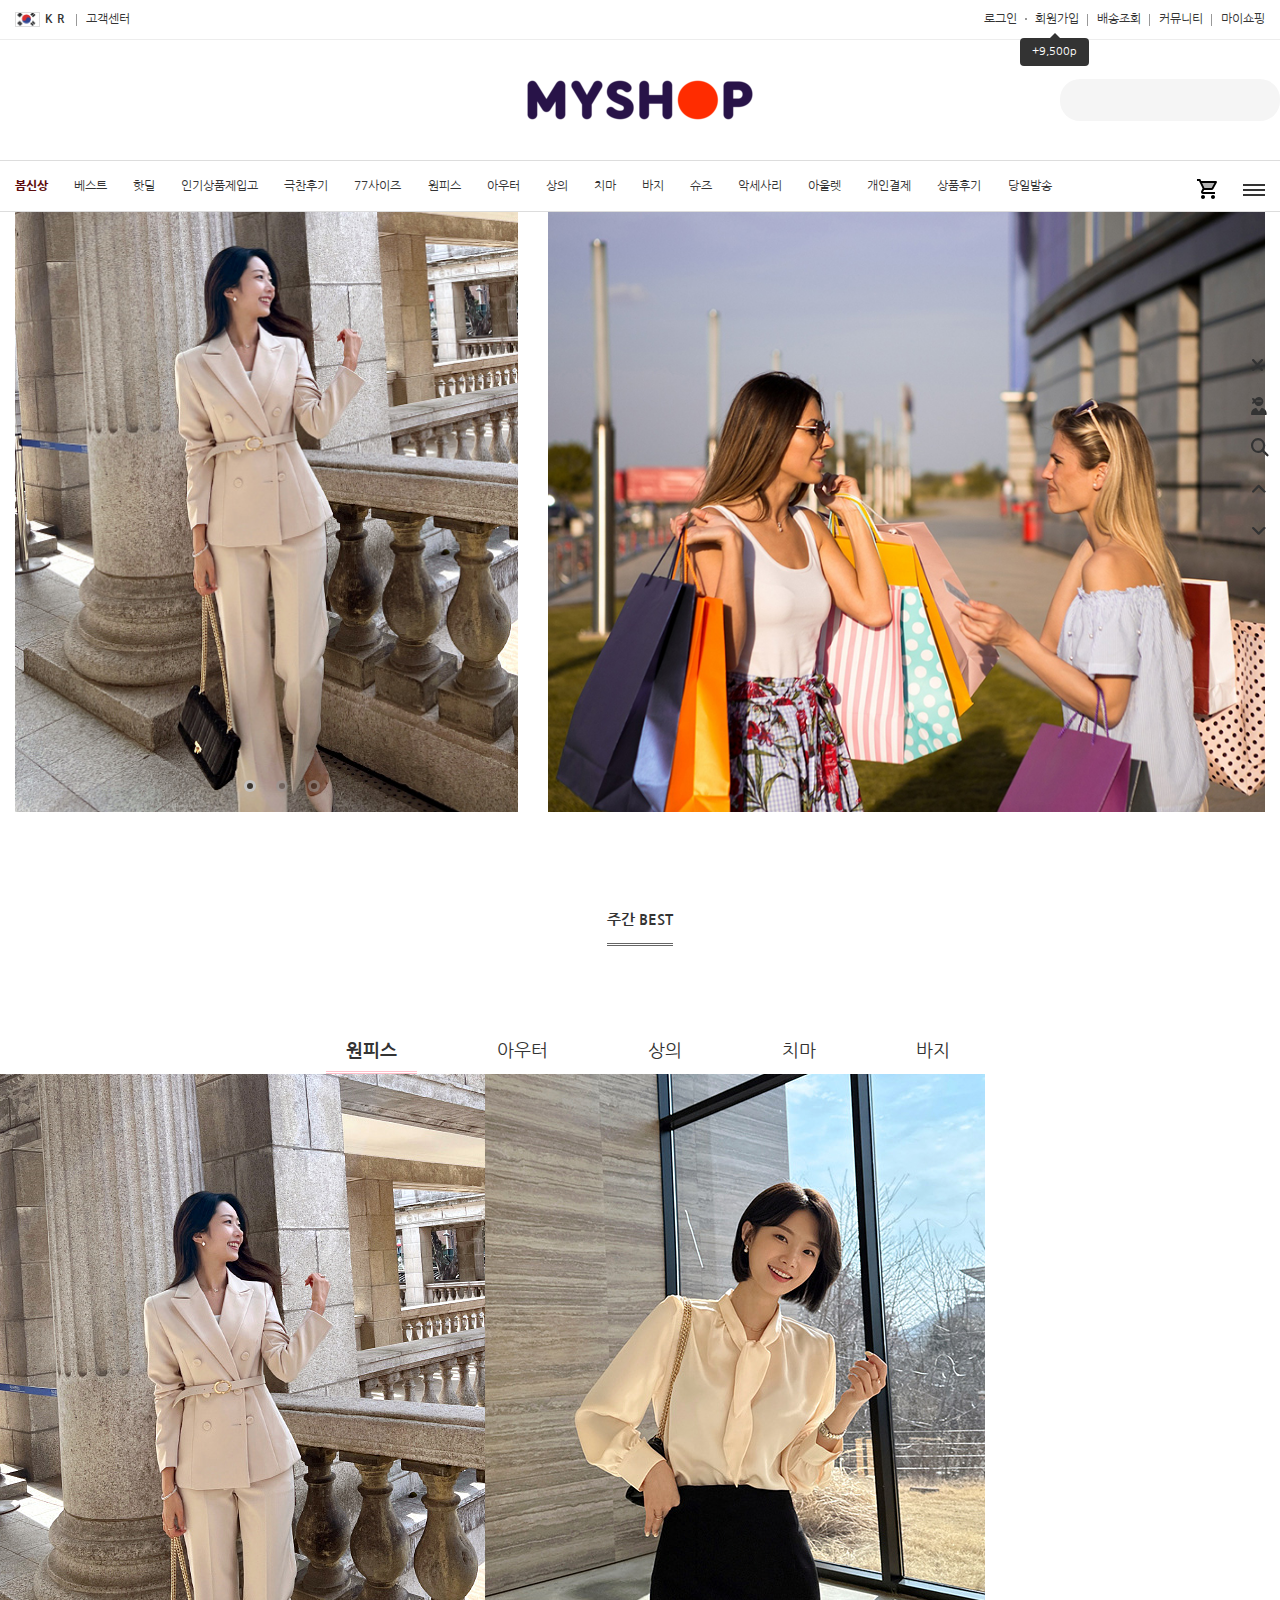
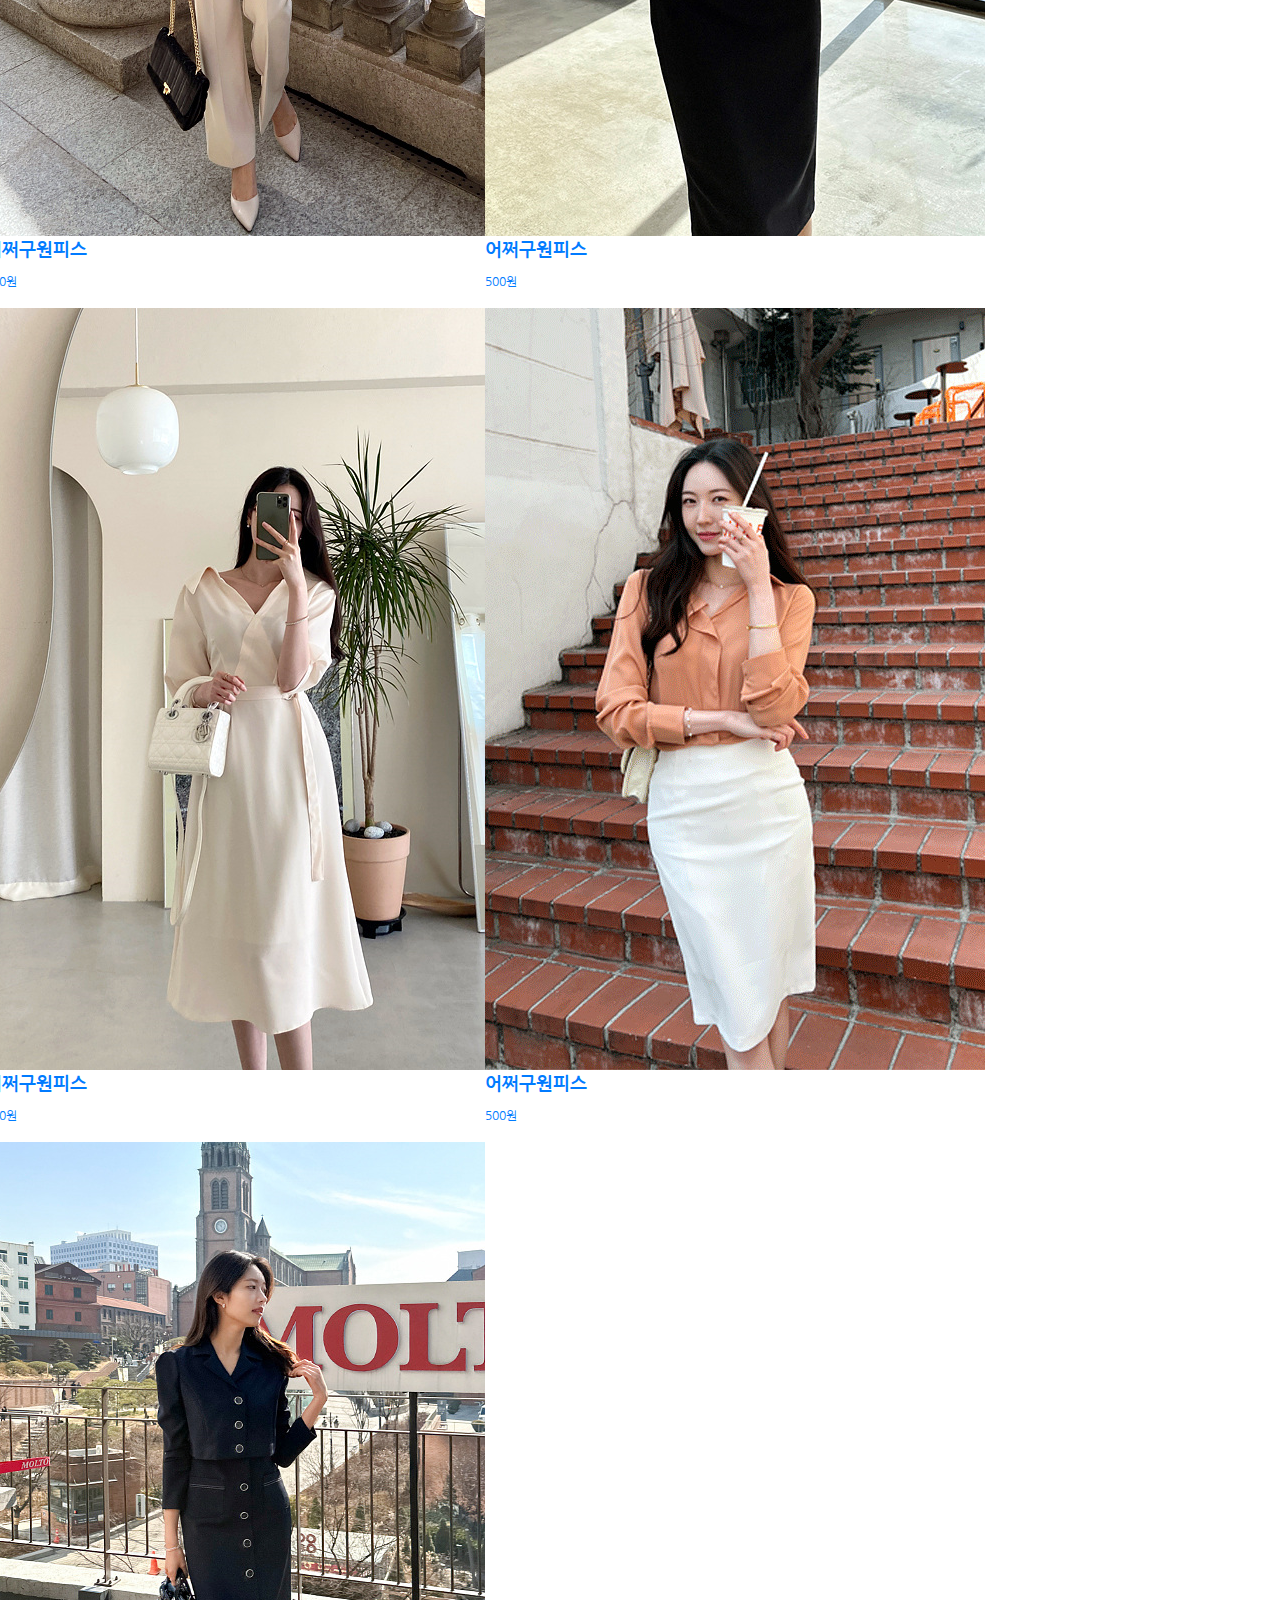
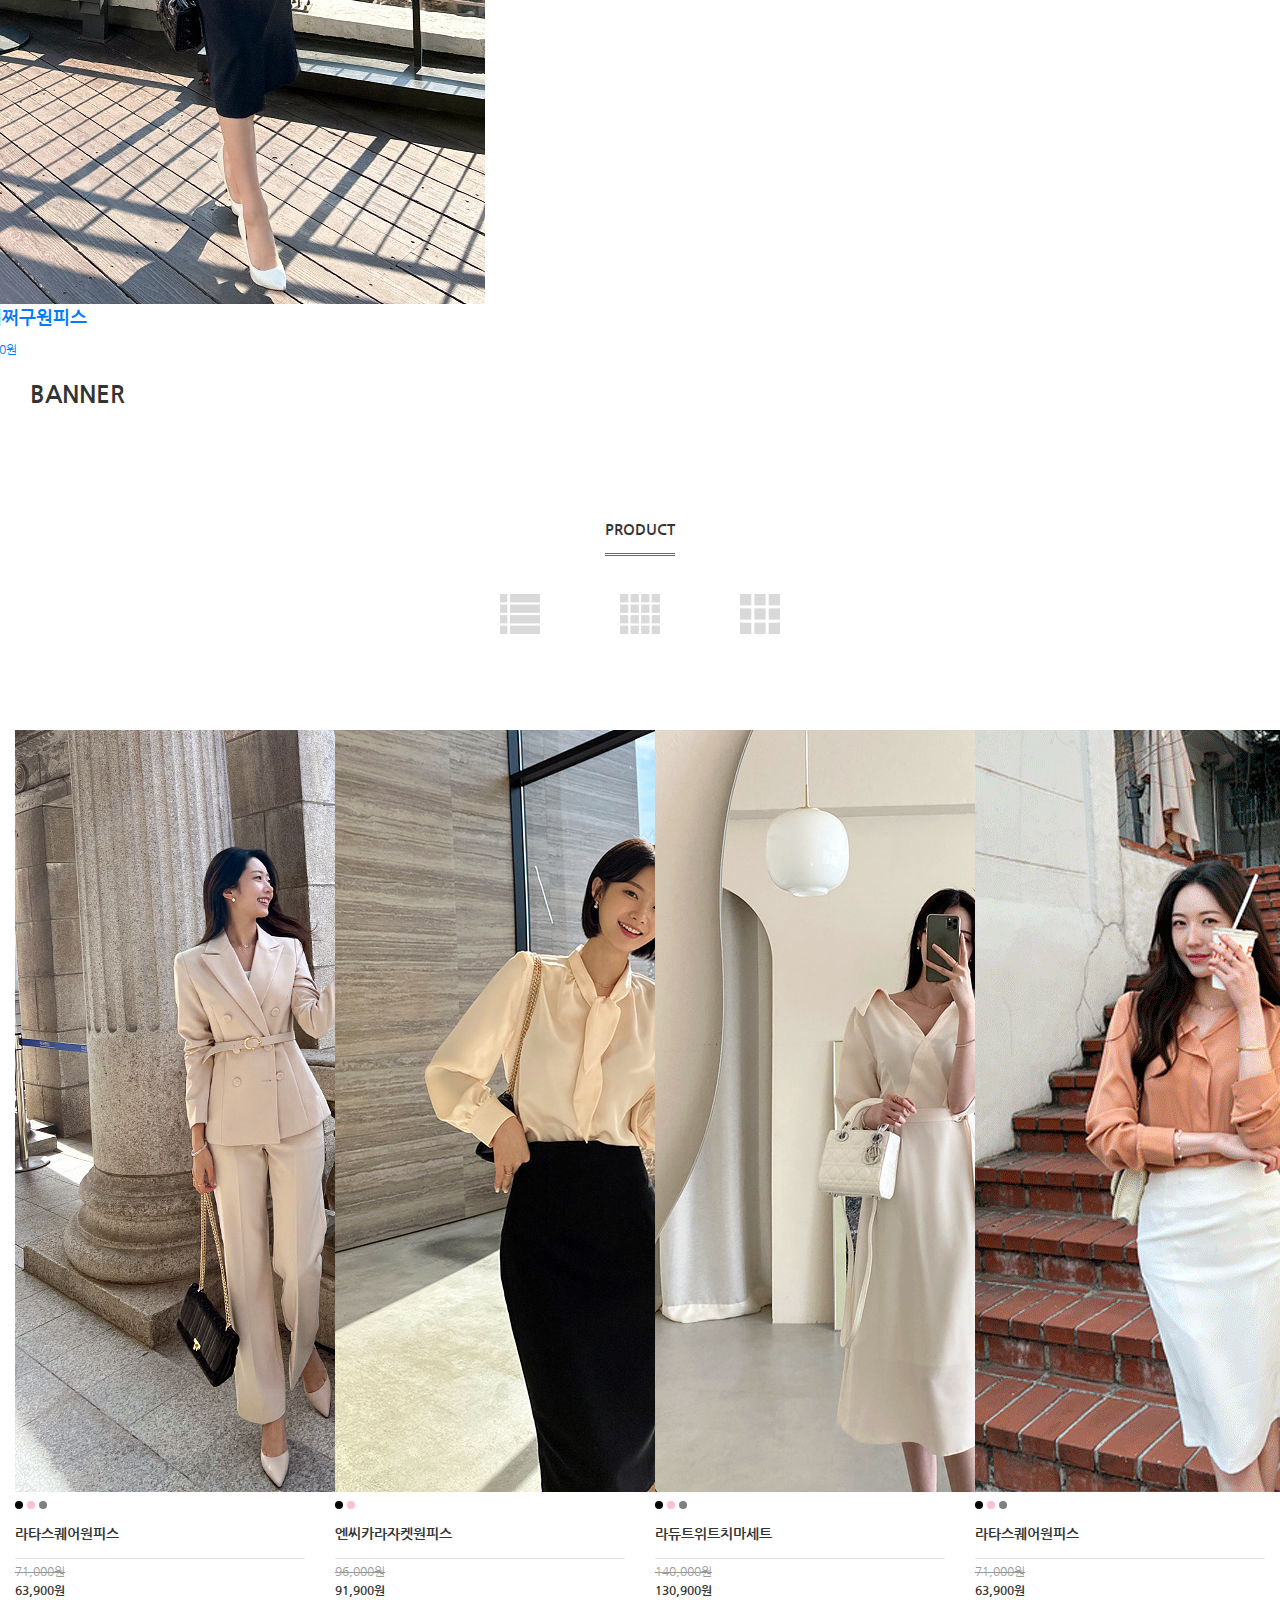
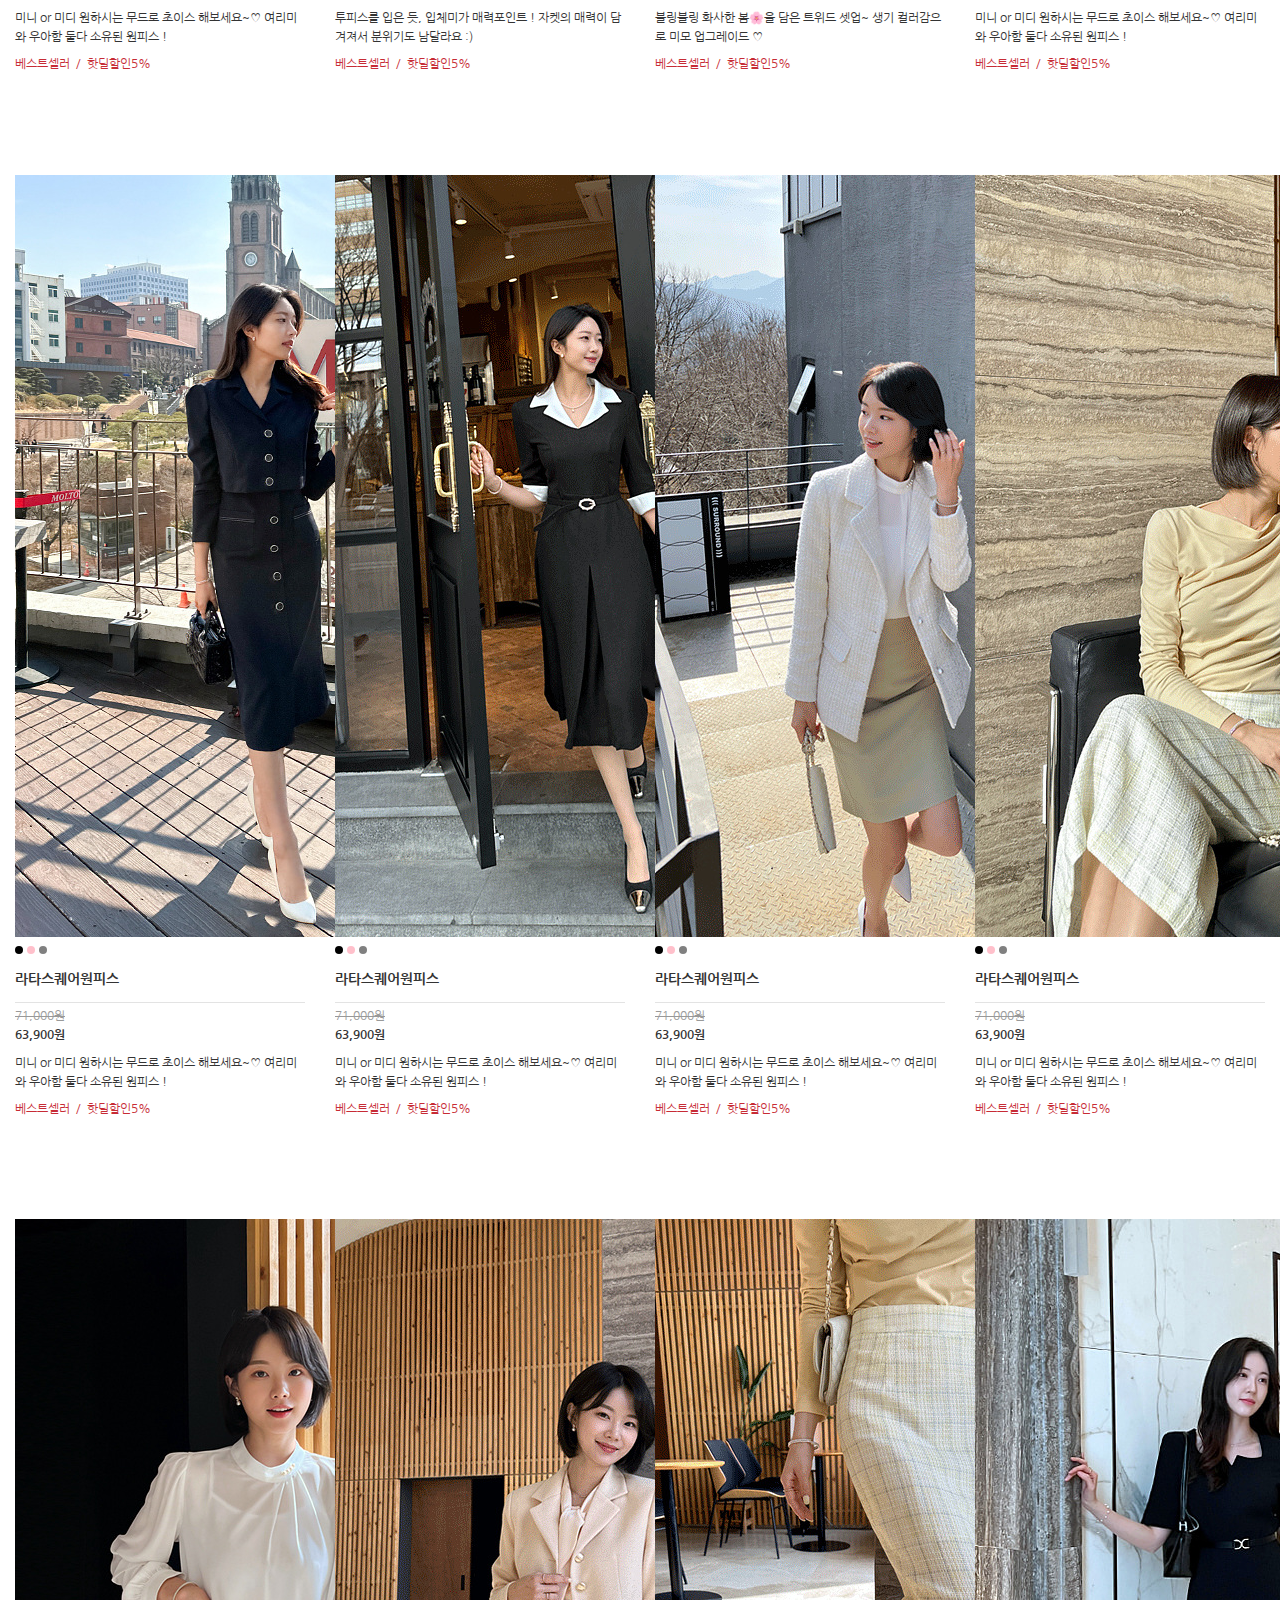
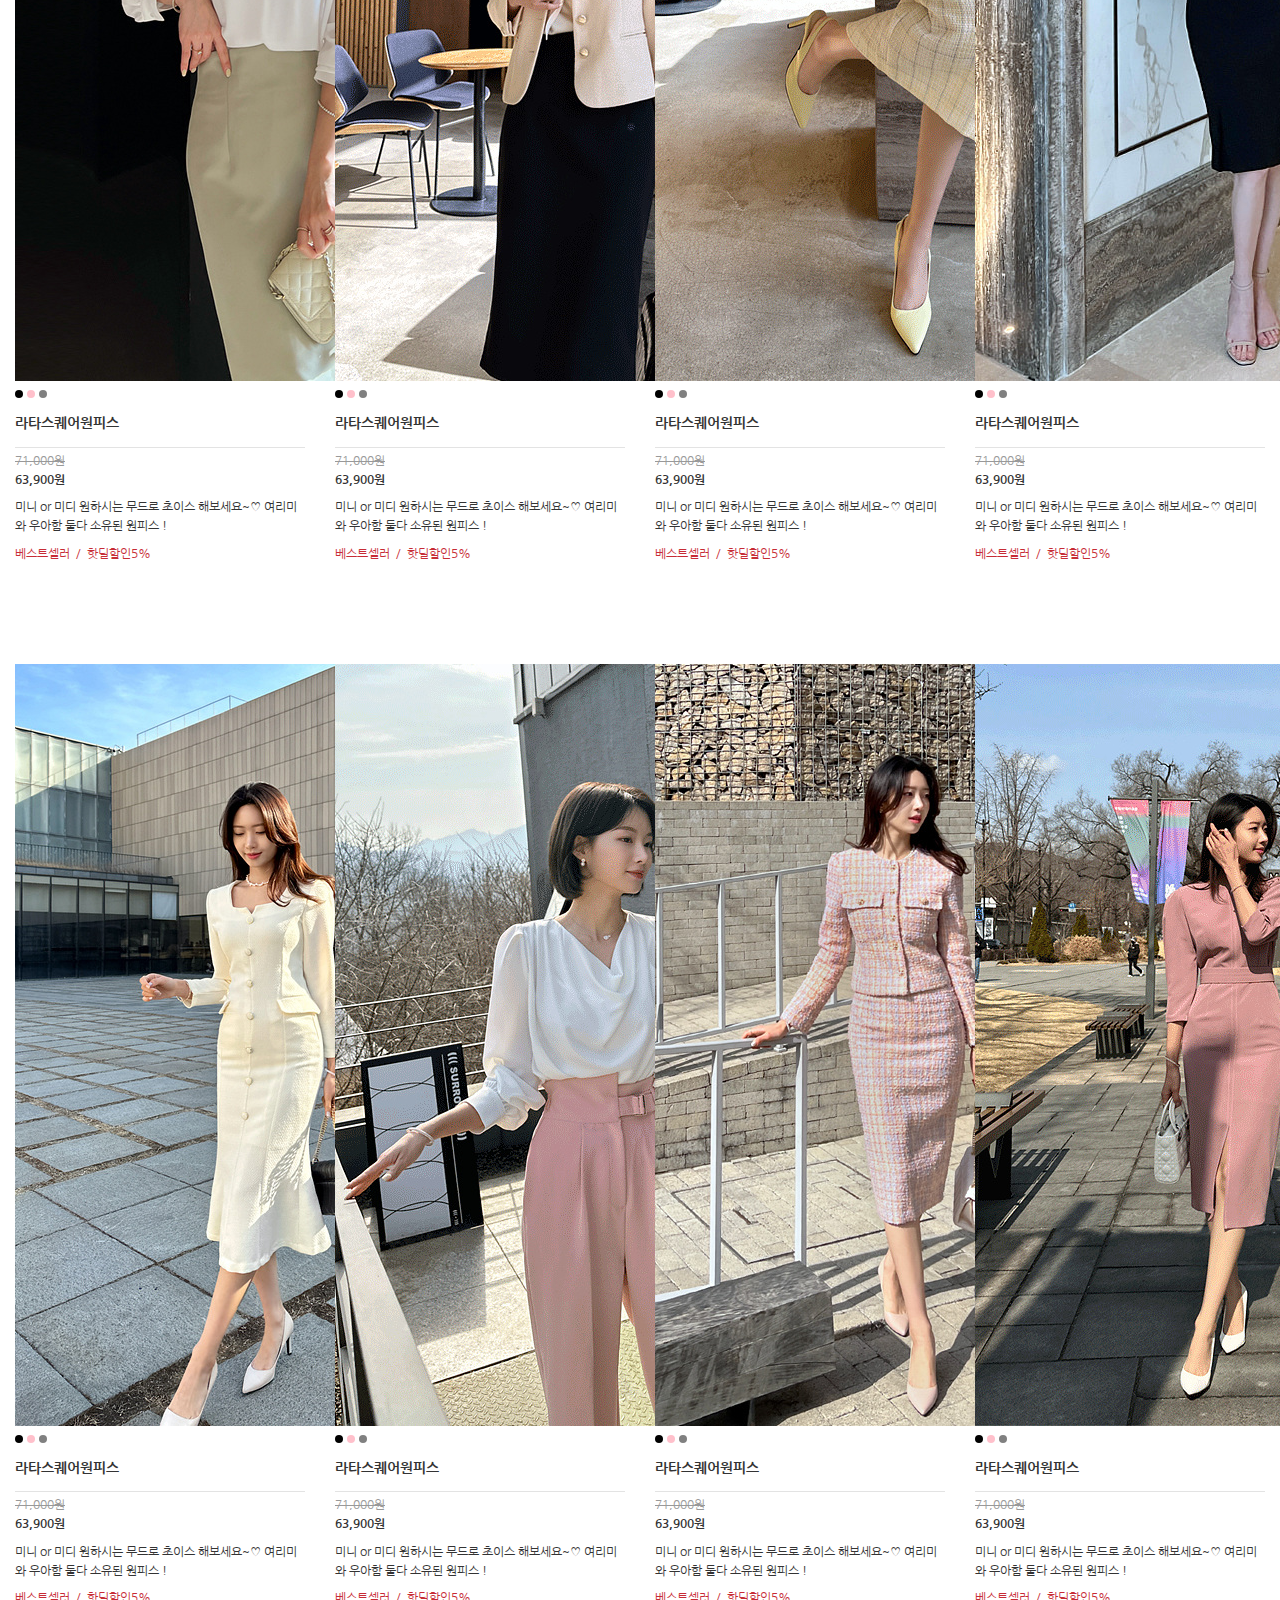
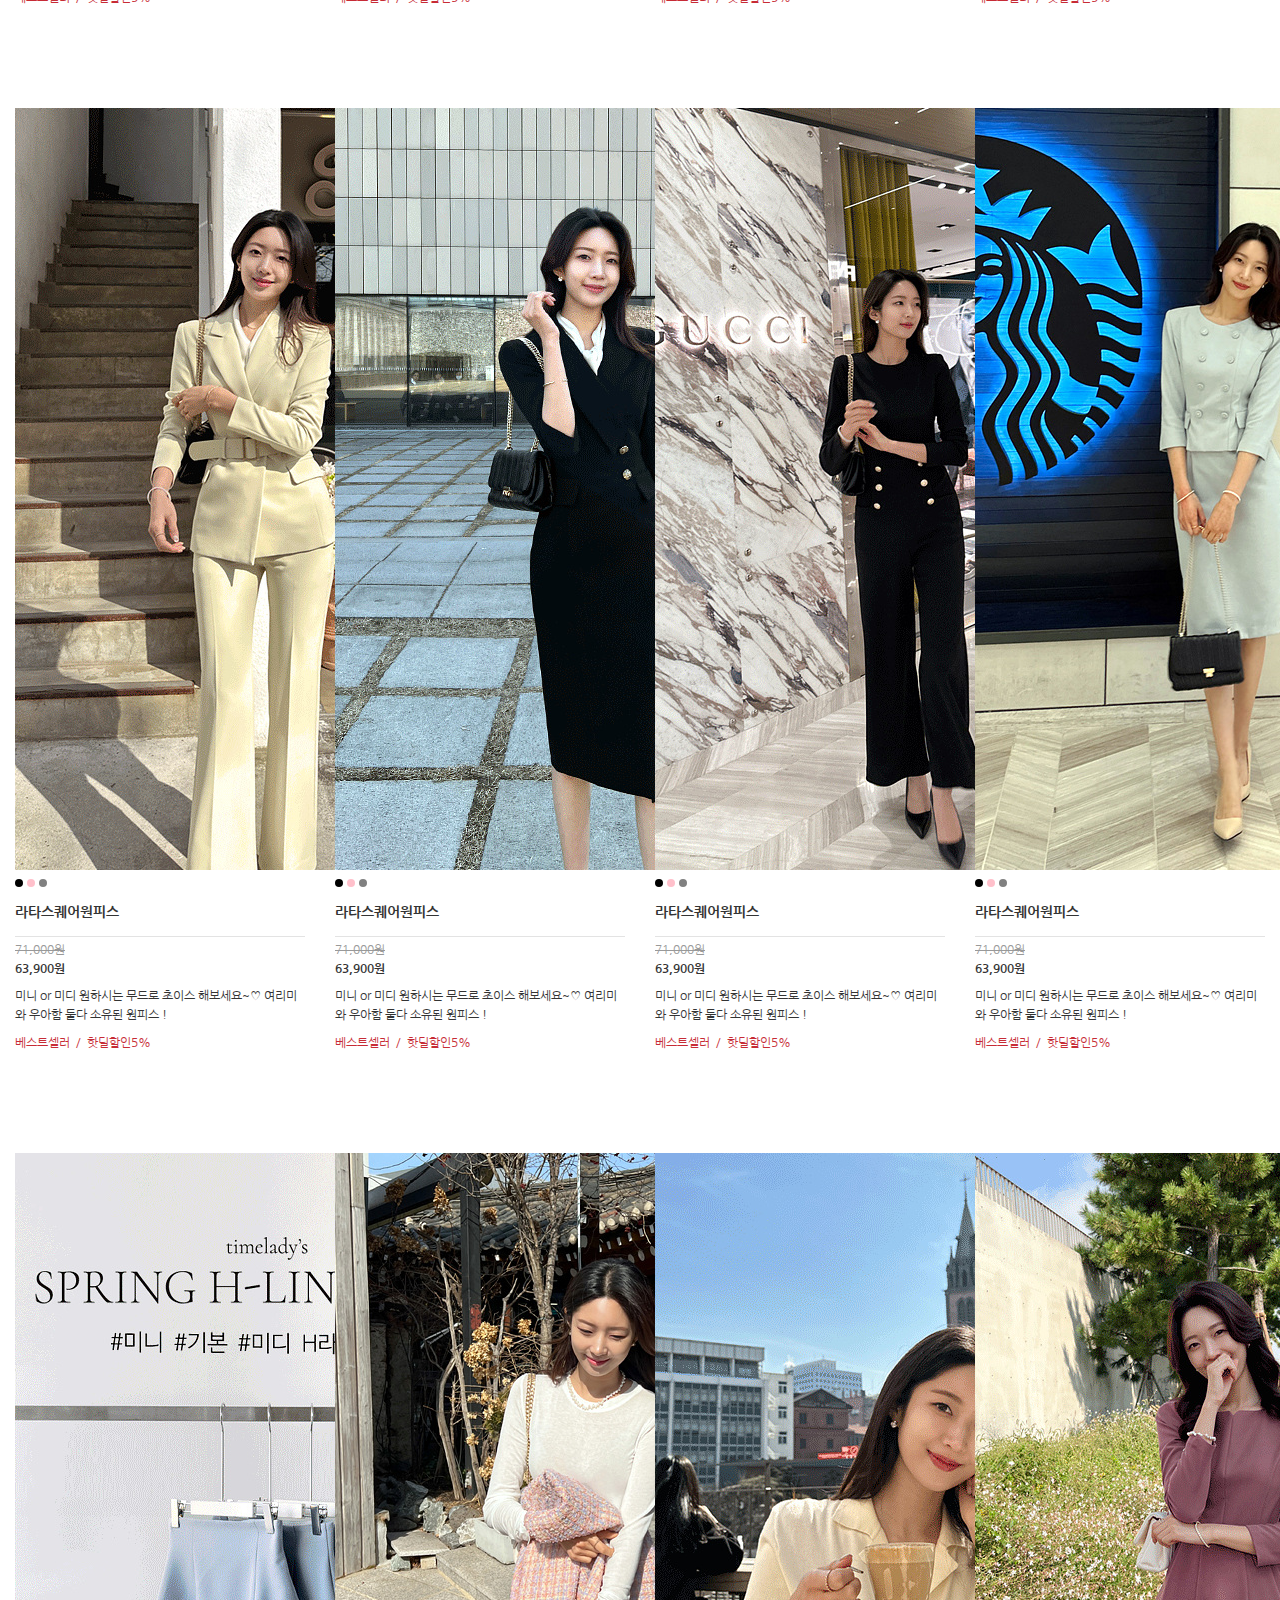
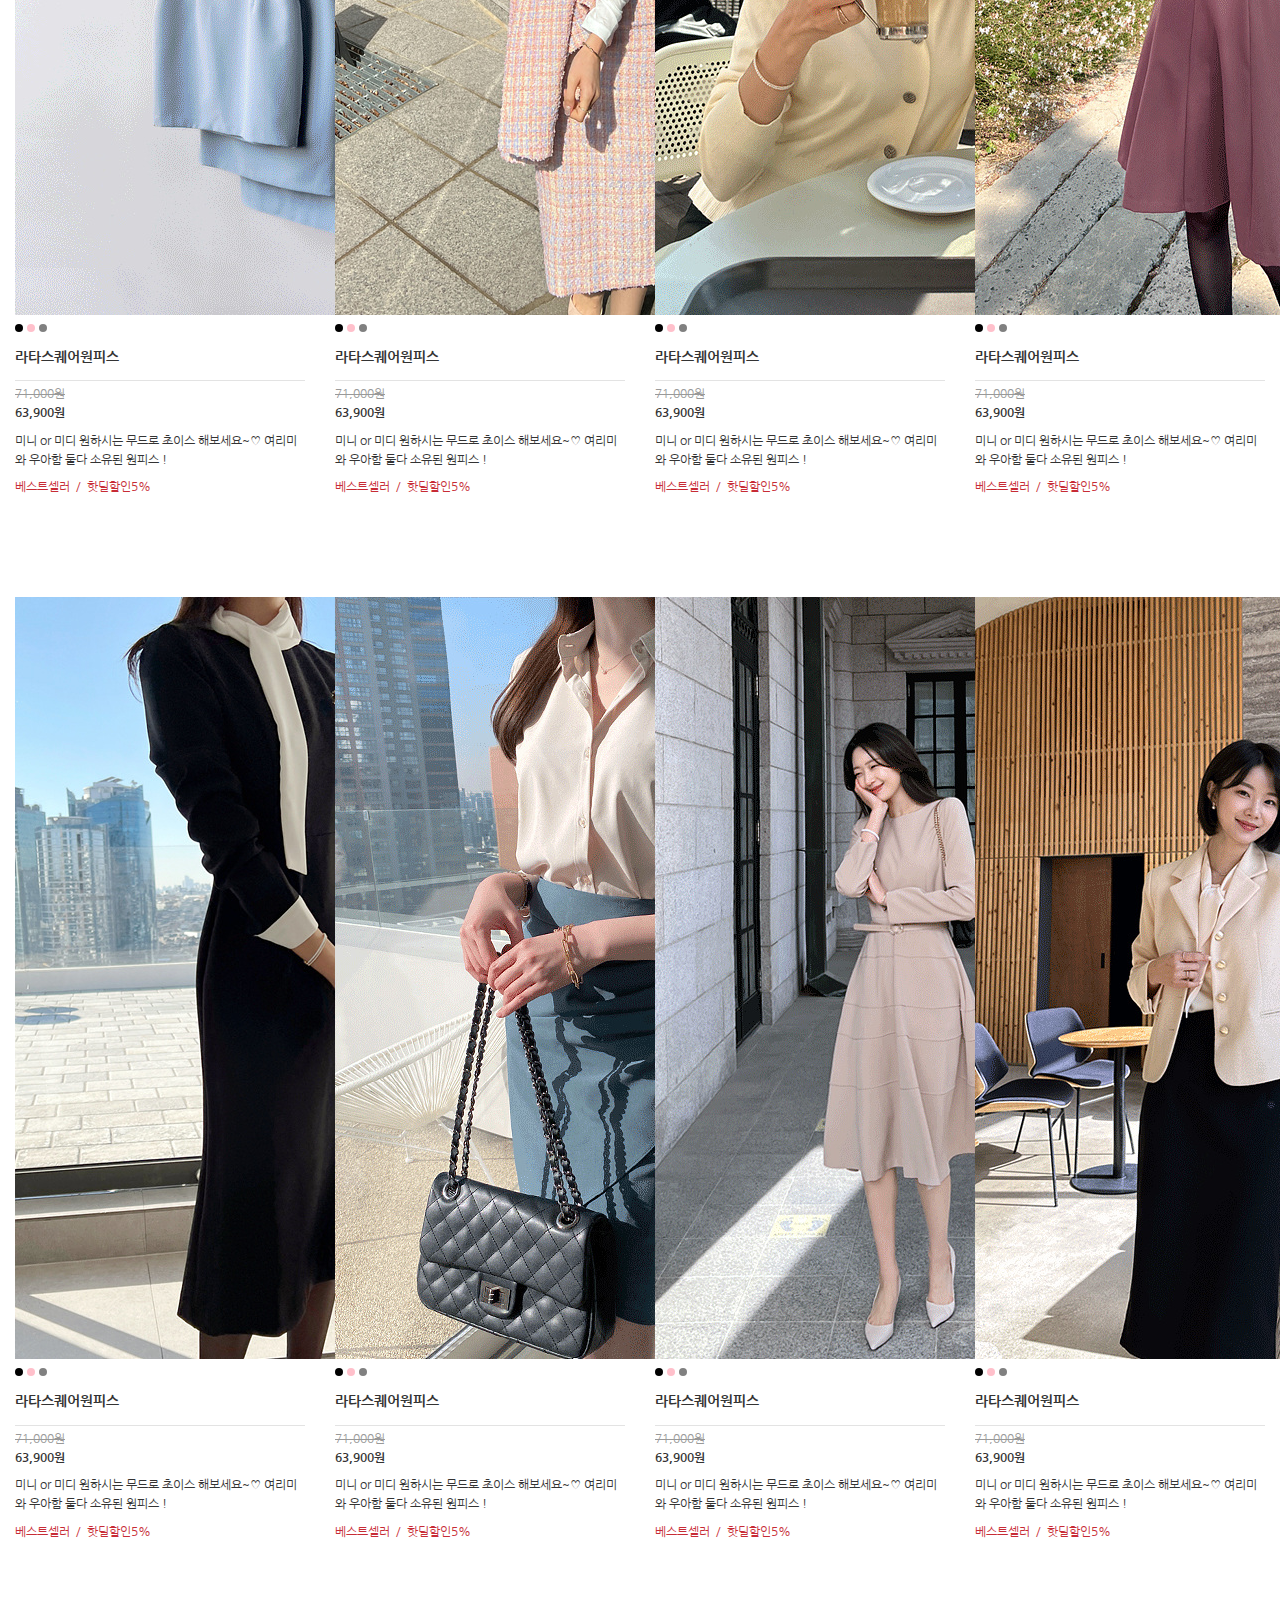
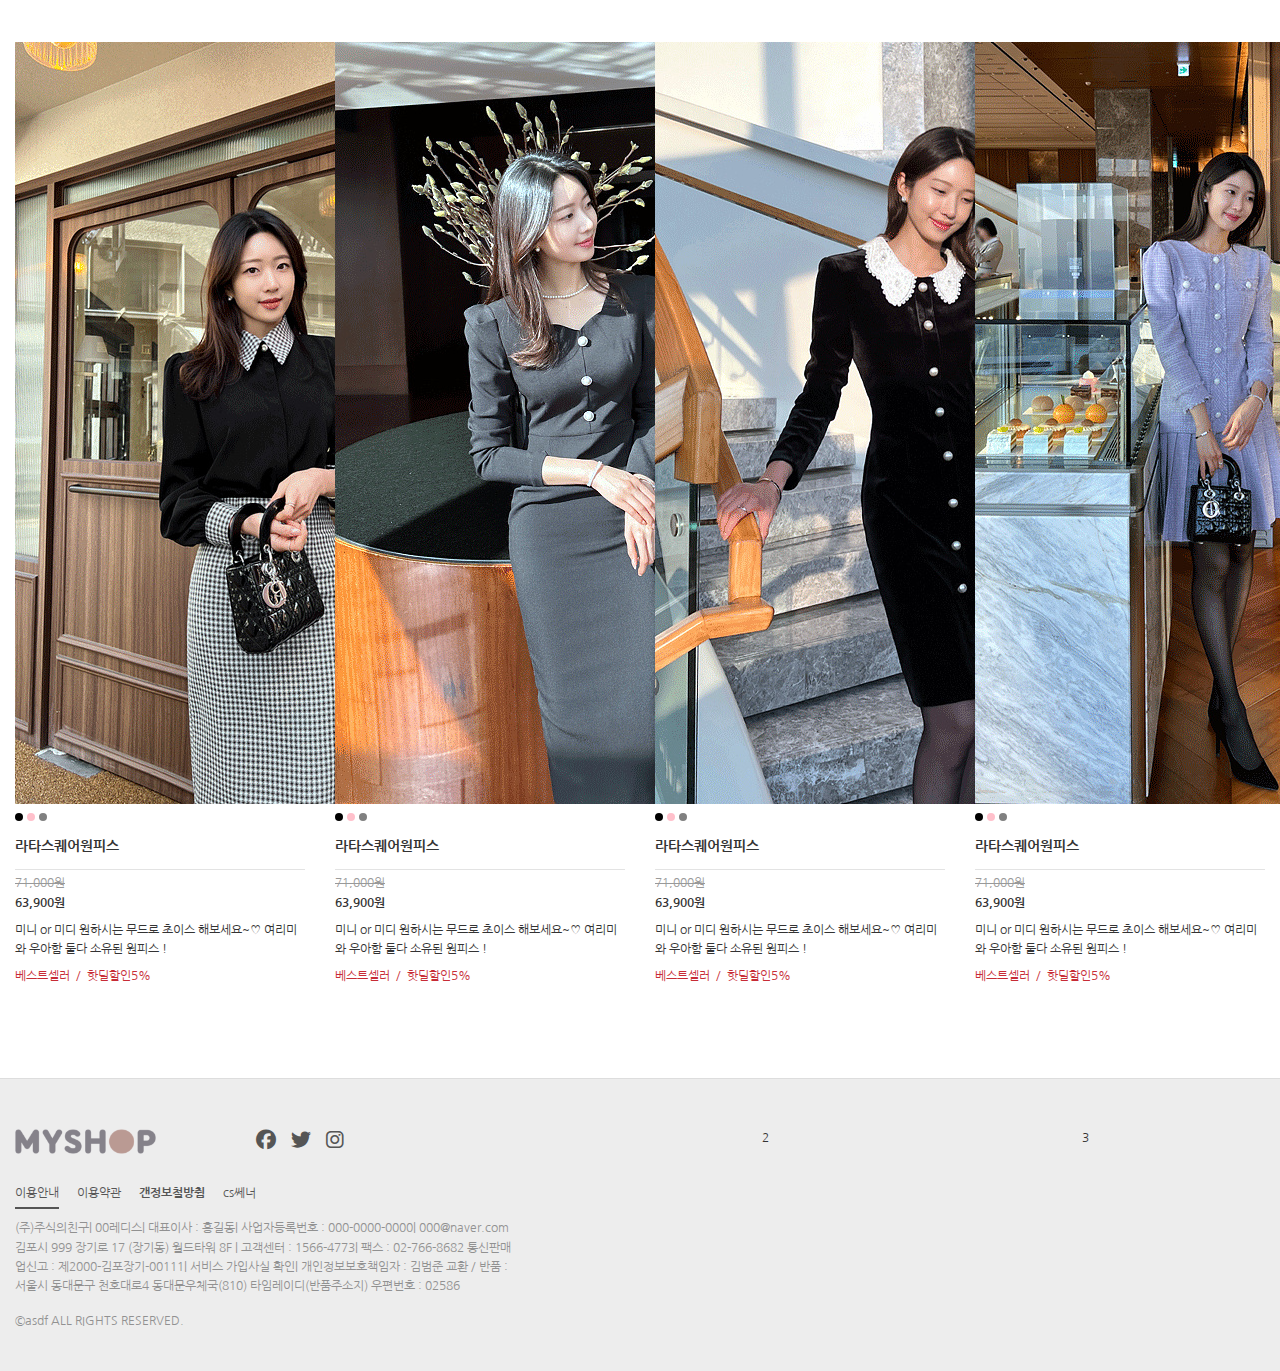
<file: index.html>
<!DOCTYPE html>
<html lang="ko">
<head>
    <meta charset="UTF-8">
    <meta http-equiv="X-UA-Compatible" content="IE=edge">
    <meta name="viewport" content="width=device-width, initial-scale=1.0">
    <title>myShop</title>
    <link rel="stylesheet" href="css/style.css">
</head>
<body>
    <header>
        <div class="topnav">
           <div class="container">
            <div class="row justify-content-between">
                <ul class="left-nav">
                    <li> <a href="main.html" class="strong"><span class="flags kr"></span>KR</a>
                        <ul class="trans-nav">
                           <li><a href="main.html"><span class="flags kr"></span>한국어</a></li>
                           <li><a href="main.html"><span class="flags en"></span>영어</a></li>
                           <li><a href="main.html"><span class="flags jp"></span>일본어</a></li>
                        </ul>
                    </li>
                    <li><a href="main.html">고객센터</a></li>
                </ul>
                <ul class="right-nav">
                    <li><a href="main.html">로그인</a></li>
                    <li><a href="main.html" class="register">회원가입</a></li>
                    <li><a href="main.html">배송조회</a></li>
                    <li><a href="main.html">커뮤니티</a>
                        <ul class="comunity-nav">
                            <li><a href="main.html">공지사항</a></li>
                            <li><a href="main.html">이벤트</a></li>
                            <li><a href="main.html">상품후기</a></li>
                            <li><a href="main.html">자주묻는질문</a></li>
                            <li><a href="main.html">VIP전용게시판</a></li>
                            <li><a href="main.html">배송문의</a></li>
                        </ul>
                    </li>
                    <li><a href="main.html">마이쇼핑</a></li>
                </ul>
            </div>
           </div>
        </div>
        <section class="container">
           <div class="header-section row">
               <a href="main.html" class="logo"></a>
               <!-- search -->
               <form class="search-form">
                 <label class="search">
                    <input type="search" class="search">
                    <button class="btn-search">
                        <span class="material-icons-two-tone">
                            search
                        </span>
                    </button>
                 </label>   
               </form>
           </div>
        </section>
        <nav>
            <div class="container">
                <div class="row mt-3">
                    <div class="col-lg-10">
                        <ul class="nav">
                           <li class="nav-item"><a href="main.html">봄신상</a></li>
                           <li class="nav-item"><a href="main.html">베스트</a></li>
                           <li class="nav-item"><a href="main.html">핫딜</a></li>
                           <li class="nav-item"><a href="main.html">인기상품제입고</a></li>
                           <li class="nav-item"><a href="main.html">극찬후기</a></li>
                           <li class="nav-item"><a href="main.html">77사이즈</a></li>
                           <li class="nav-item"><a href="main.html">원피스</a></li>
                           <li class="nav-item"><a href="main.html">아우터</a></li>
                           <li class="nav-item"><a href="main.html">상의</a></li>
                           <li class="nav-item"><a href="main.html">치마</a></li>
                           <li class="nav-item"><a href="main.html">바지</a></li>
                           <li class="nav-item"><a href="main.html">슈즈</a></li>
                           <li class="nav-item"><a href="main.html">악세사리</a></li>
                           <li class="nav-item"><a href="main.html">아울렛</a></li>
                           <li class="nav-item"><a href="main.html">개인결제</a></li>
                           <li class="nav-item"><a href="main.html">상품후기</a></li>
                           <li class="nav-item"><a href="main.html">당일발송</a></li>
                        </ul>
                    </div>
                    <div class="col-lg-2 text-right all">
                        <a href="main.html" class="cart" id="cart">
                            <span class="material-icons-two-tone">
                               shopping_cart
                            </span>
                        </a>
                        <a href="main.html" class="list-all newlist">
                            <span></span>
                            <span></span>
                            <span></span>
                        </a>
                    </div>
                </div>

                <!-- 장바구늬 스-->
                <div class="cart-view none">
                    <div class="cart-title">
                       <h1>shopping-box</h1>
                       <div class="cart-close" id="close">
                          <span class="material-icons-outlined">
                             close
                          </span>
                       </div>
                    </div>    
                    <div class="cart-body">
                        <ul class="tab">
                            <li class="active"><a href="javascript:void(0)" onclick="viewTab(0);">장바구니</a></li>
                            <li><a href="javascript:void(0)" onclick="viewTab(1);">최근본상품</a></li>
                            <li><a href="javascript:void(0)" onclick="viewTab(2);">관심상품</a></li>
                            <li><a href="javascript:void(0)" onclick="viewTab(3);">좋아요</a></li>
                        </ul>
                        <div class="tabcontent-box">
                           <div class="tabcontent active">
                               <div class="imgbox">
                                  <img src="images/001.gif" alt="001">
                               </div>
                               <div class="txtbox"></div>
                           </div>
                           <div class="tabcontent">
                              <div class="imgbox"></div>
                              <div class="txtbox"></div>
                           </div>
                           <div class="tabcontent">
                              <div class="imgbox"></div>
                              <div class="txtbox"></div>
                           </div>
                           <div class="tabcontent">
                              <div class="imgbox"></div>
                              <div class="txtbox"></div>
                           </div>
                        </div>
                    </div>
                    <div class="cart-bottom">
                        dd
                    </div>
                </div>

            </div>

            <!--sitemap -->
            <div class="sitemap" id="sitemap">
                 <div class="sitenav">
                    <div class="container">
                        <div class="row">
                            <div class="col-lg-5">
                                <div class="row border-right">
                                    <div class="col-md-6">
                                        <h1>카테고리</h1>
                                        <ul>
                                            <li><a href="main.html">봄신상</a></li>
                                            <li><a href="main.html">베스트</a></li>
                                            <li><a href="main.html">핫딜</a></li>
                                        </ul>
                                    </div>
                                    <div class="col-md-6">
                                       <ul class="mt-cat">
                                        <li><a href="main.html">인기상품재입고</a></li>
                                        <li><a href="main.html">77사이즈</a></li>
                                        <li><a href="main.html">원피스</a></li>
                                        <li><a href="main.html">아우터</a></li>
                                        <li><a href="main.html">상의</a></li>
                                        <li><a href="main.html">치마</a></li>
                                        <li><a href="main.html">바지</a></li>
                                        <li><a href="main.html">슈즈</a></li>
                                        <li><a href="main.html">악세사리</a></li>
                                        <li><a href="main.html">아울렛</a></li>
                                        <li><a href="main.html">개인결제</a></li>
                                        <li><a href="main.html">당일배송</a></li>
                                       </ul>
                                    </div>
                                </div>
                            </div>
                            <div class="col-lg-7">
                                <div class="row">  
                                   <div class="col-md-4 border-right">
                                       <h1>커뮤니티</h1>
                                       <ul>
                                        <li><a href="main.html">공지사항</a></li>
                                        <li><a href="main.html">이벤트</a></li>
                                        <li><a href="main.html">상품후기</a></li>
                                        <li><a href="main.html">자주묻는질문</a></li>
                                        <li><a href="main.html">VIP전용게시판</a></li>
                                        <li><a href="main.html">배송문의</a></li>
                                        <li><a href="main.html">교환/반품문의</a></li>
                                        <li><a href="main.html">배송전 취소/변경</a></li>
                                        <li><a href="main.html">입금/기타문의</a></li>
                                        <li><a href="main.html">상품문의</a></li>
                                        <li><a href="main.html">고디/재입고문의</a></li>
                                       </ul>
                                   </div>
                                   <div class="col-md-4 border-right">
                                       <h1>쇼핑</h1>
                                       <ul>
                                        <li><a href="main.html">장바구니</a></li>
                                        <li><a href="main.html">배송조회</a></li>
                                        <li><a href="main.html">내 쿠폰</a></li>
                                        <li><a href="main.html">좋아요</a></li>
                                        <li><a href="main.html">관심상품</a></li>
                                        <li><a href="main.html">최근 본 상품</a></li>
                                       </ul>
                                   </div>
                                   <div class="col-md-4">
                                       <h1>개인정보</h1>
                                       <ul>
                                        <li><a href="main.html">마이쇼핑</a></li>
                                        <li><a href="main.html">로그인</a></li>
                                        <li><a href="main.html">회원가입</a></li>
                                        <li><a href="main.html">아이디 찾기</a></li>
                                        <li><a href="main.html">비밀번호 찾기</a></li>
                                       </ul>
                                   </div>
                                </div>
                            </div>
                        </div>
                    </div>
                 </div>
            </div>

        </nav>

    </header>
    
    <!-- hero -->
    <div class="container">
        <div class="row">
            <div class="col-lg-5 ovhidden">
               <div class="img-slide fade">
                 <img src="images/pd/001.jpg" alt="001">
               </div>
               <div class="img-slide fade">
                 <img src="images/pd/002.jpg" alt="002">
               </div>
               <div class="img-slide fade">
                 <img src="images/pd/003.jpg" alt="003">
               </div>
               <ul class="paging-img">
                 <li class="active dot"></li>
                 <li class="dot"></li>
                 <li class="dot"></li>
               </ul>
            </div>
            <div class="col-lg-7 shopstreet">
                <img src="images/shop_street.jpg" alt="shopstreet" />
            </div>
        </div><!-- // row -->
        <div class="row justify-content-center">
            <h1 class="my-5 pt-5 pb-1 shoptitle">주간 BEST</h1>
        </div>
        <div class="row pt-5">
            <ul class="best-tab justify-content-center">
                <li class="tablinks active" onClick="openBest(event, 'best1')">원피스</li>
                <li class="tablinks" onClick="openBest(event, 'best2')">아우터</li>
                <li class="tablinks" onClick="openBest(event, 'best3')">상의</li>
                <li class="tablinks" onClick="openBest(event, 'best4')">치마</li>
                <li class="tablinks" onClick="openBest(event, 'best5')">바지</li>
            </ul>
            <!-- tabcontent -->
            <div id="best1" class="besttabcontent">
              <div class="row">
                <!--loop -->
                 <a href="main.html">
                    <img src="images/pd/001.jpg" class="img-fluid" alt="001">
                    <h2>어쩌구원피스</h2>
                    <p>500원</p>
                 </a>
                 <a href="main.html">
                    <img src="images/pd/002.jpg" class="img-fluid" alt="002">
                    <h2>어쩌구원피스</h2>
                    <p>500원</p>
                 </a>
                 <a href="main.html">
                    <img src="images/pd/003.jpg" class="img-fluid" alt="003">
                    <h2>어쩌구원피스</h2>
                    <p>500원</p>
                 </a>
                 <a href="main.html">
                    <img src="images/pd/004.jpg" class="img-fluid" alt="004">
                    <h2>어쩌구원피스</h2>
                    <p>500원</p>
                 </a>
                 <a href="main.html">
                    <img src="images/pd/005.jpg" class="img-fluid" alt="005">
                    <h2>어쩌구원피스</h2>
                    <p>500원</p>
                 </a>
                 <!--/loop -->
              </div>    
            </div>
            <div id="best2" class="besttabcontent">
                <div class="row">
                    <!--loop -->
                     <a href="main.html">
                        <img src="images/pd/006.jpg" class="img-fluid" alt="001">
                        <h2>어쩌구원피스</h2>
                        <p>500원</p>
                     </a>
                     <a href="main.html">
                        <img src="images/pd/007.jpg" class="img-fluid" alt="002">
                        <h2>어쩌구원피스</h2>
                        <p>500원</p>
                     </a>
                     <a href="main.html">
                        <img src="images/pd/008.jpg" class="img-fluid" alt="003">
                        <h2>어쩌구원피스</h2>
                        <p>500원</p>
                     </a>
                     <a href="main.html">
                        <img src="images/pd/009.jpg" class="img-fluid" alt="004">
                        <h2>어쩌구원피스</h2>
                        <p>500원</p>
                     </a>
                     <a href="main.html">
                        <img src="images/pd/010.jpg" class="img-fluid" alt="005">
                        <h2>어쩌구원피스</h2>
                        <p>500원</p>
                     </a>
                     <!--/loop -->
                  </div>    
            </div>
            <div id="best3" class="besttabcontent">
                <div class="row">
                    <!--loop -->
                     <a href="main.html">
                        <img src="images/pd/011.jpg" class="img-fluid" alt="001">
                        <h2>어쩌구원피스</h2>
                        <p>500원</p>
                     </a>
                     <a href="main.html">
                        <img src="images/pd/012.jpg" class="img-fluid" alt="002">
                        <h2>어쩌구원피스</h2>
                        <p>500원</p>
                     </a>
                     <a href="main.html">
                        <img src="images/pd/013.jpg" class="img-fluid" alt="003">
                        <h2>어쩌구원피스</h2>
                        <p>500원</p>
                     </a>
                     <a href="main.html">
                        <img src="images/pd/014.jpg" class="img-fluid" alt="004">
                        <h2>어쩌구원피스</h2>
                        <p>500원</p>
                     </a>
                     <a href="main.html">
                        <img src="images/pd/015.jpg" class="img-fluid" alt="005">
                        <h2>어쩌구원피스</h2>
                        <p>500원</p>
                     </a>
                     <!--/loop -->
                  </div>    
            </div>
            <div id="best4" class="besttabcontent">
                <div class="row">
                    <!--loop -->
                     <a href="main.html">
                        <img src="images/pd/016.jpg" class="img-fluid" alt="001">
                        <h2>어쩌구원피스</h2>
                        <p>500원</p>
                     </a>
                     <a href="main.html">
                        <img src="images/pd/017.jpg" class="img-fluid" alt="002">
                        <h2>어쩌구원피스</h2>
                        <p>500원</p>
                     </a>
                     <a href="main.html">
                        <img src="images/pd/018.jpg" class="img-fluid" alt="003">
                        <h2>어쩌구원피스</h2>
                        <p>500원</p>
                     </a>
                     <a href="main.html">
                        <img src="images/pd/019.jpg" class="img-fluid" alt="004">
                        <h2>어쩌구원피스</h2>
                        <p>500원</p>
                     </a>
                     <a href="main.html">
                        <img src="images/pd/020.jpg" class="img-fluid" alt="005">
                        <h2>어쩌구원피스</h2>
                        <p>500원</p>
                     </a>
                     <!--/loop -->
                  </div>    
            </div>
            <div id="best5" class="besttabcontent">
                <div class="row">
                    <!--loop -->
                     <a href="main.html">
                        <img src="images/pd/021.jpg" class="img-fluid" alt="001">
                        <h2>어쩌구원피스</h2>
                        <p>500원</p>
                     </a>
                     <a href="main.html">
                        <img src="images/pd/022.jpg" class="img-fluid" alt="002">
                        <h2>어쩌구원피스</h2>
                        <p>500원</p>
                     </a>
                     <a href="main.html">
                        <img src="images/pd/023.jpg" class="img-fluid" alt="003">
                        <h2>어쩌구원피스</h2>
                        <p>500원</p>
                     </a>
                     <a href="main.html">
                        <img src="images/pd/024.jpg" class="img-fluid" alt="004">
                        <h2>어쩌구원피스</h2>
                        <p>500원</p>
                     </a>
                     <a href="main.html">
                        <img src="images/pd/025.jpg" class="img-fluid" alt="005">
                        <h2>어쩌구원피스</h2>
                        <p>500원</p>
                     </a>
                     <!--/loop -->
                  </div>    
            </div>
        </div> 
    </div><!--//container -->

    <div class="container-fluid pinks">
       <div class="container">
           <h1>BANNER</h1>
       </div>
    </div>

    <div class="container">
        <div class="row justify-content-center"> 
            <h1 class="my-5 pt-5 pb-1 shoptitle">PRODUCT</h1>
        </div>
        <div class="row justify-content-center listview mb-5">   
            <div class="listbox"></div>
            <div class="box4"></div>
            <div class="box3"></div>
        </div>

        <div class="row mt-5" id="row">

<!-- loop -->
            <div class="col-lg-3 my-5">
              <div class="card">
                  <a href="main.html">
                    <img src="images/pd/001.jpg" class="img-fluid" alt="001" />
                  </a>
                  <div class="card-body">
                     <ul class="pd-list">
                        <li>
                            <span class="gray"></span>
                            <span class="blue"></span>
                            <span class="black"></span>
                            <span class="white"></span>
                        </li>
                        <li class="pd-title">
                            <h1>리듀트위트치마세트</h1>
                        </li>
                        <li>
                            <del>140,000원</del>
                            <br>
                            <strong>133,000원</strong>
                        </li>
                        <li>
                            <p>블링블링 화사한 봄🌸을 담은 트위드 셋업~ 생기 컬러감으로 미모 업그레이드 ♡</p>
                        </li>
                        <li class="last">
                           <span>베스트셀러</span>
                           <span>핫딜할인5%</span>
                        </li>
                     </ul> 
                  </div>
              </div>
           </div>
<!-- /loop -->

        </div>
    </div>

<!--- footer -->
<footer>
    <div class="container">
        <div class="row">
            <div class="col-lg-5">
                <div class="bglogobox">
                    <img src="images/logo.png" alt="shop" class="bglogo">
                    <a href="main.html"><i class="fa-brands fa-facebook"></i></a>
                    <a href="main.html"><i class="fa-brands fa-twitter"></i></a>
                    <a href="main.html"><i class="fa-brands fa-instagram"></i></a>
                </div>
                <div class="footer-nav">
                    <a href="main.html" class="act">이용안내</a>
                    <a href="main.html">이용약관</a>
                    <a href="main.html"><strong>갠정보철방췸</strong></a>
                    <a href="main.html">cs쎄너</a>
                </div>
                <div class="address">
                   <p>(주)주식의친구| 00레디스| 대표이사 : 홍길동| 사업자등록번호 : 000-0000-0000| 000@naver.com</p>
                   <address>
                    김포시 999 장기로 17 (장기동) 월드타워 8F | 고객센터 : 1566-4773| 팩스 : 02-766-8682
                    통신판매업신고 : 제2000-김포장기-00111| 서비스 가입사실 확인| 개인정보보호책임자 : 김범준
                    교환 / 반품 : 서울시 동대문구 천호대로4 동대문우체국(810) 타임레이디(반품주소지) 우편번호 : 02586
                   </address>
                   <p>&copy;asdf ALL RIGHTS RESERVED.</p>
                </div>
            </div>
            <div class="offset-lg-2 col-lg-3">2</div>
            <div class="col-lg-2">3</div>
        </div>
    </div>
</footer>
<div class="quick">
    <ul class="quick-btns">
        <li onclick="viewQuick()"><i class="fa-solid fa-xmark"></i></li>
        <li><i class="fa-solid fa-user-ninja"></i></li>
        <li><i class="fa-solid fa-magnifying-glass"></i></li>
        <li><i class="fa-solid fa-angle-up"></i></li>
        <li><i class="fa-solid fa-angle-down"></i></li>
    </ul>
    <div class="quick-com">
        <div class="quick-logo"><img src="images/logo.png" alt="logo"></div>
        <div class="quick-link">
            <a href="main.html">로그인</a> <span></span>
            <a href="main.html">회원가입</a>
        </div>
        <div clas="quick-board">
            <h1>board</h1>
            <ul>
                <li><a href="main.html">공지사항</a></li>
                <li><a href="main.html">이벤트</a></li>
                <li><a href="main.html">상품후기</a></li>
                <li><a href="main.html">자주묻는질문</a></li>
                <li><a href="main.html">vip전용게시판</a></li>
                <li><a href="main.html">배송문의</a></li>
                <li><a href="main.html">교환/반품문의</a></li>
                <li><a href="main.html">배송전 취소/변경</a></li>
                <li><a href="main.html">입금/기타문의</a></li>
                <li><a href="main.html">상품문의</a></li>
                <li><a href="main.html">코디/재입고문의</a></li>
            </ul>
        </div>

        <div class="quick-center">
            <h1>cs center</h1>
            <p>기업은행 000 00000 0000</p>
            <p>농협은행 000 00000 0000</p>
            <p>신한은행 000 00000 0000</p>
            <p>국민은행 000 00000 0000</p>
            <p>예금주 홍길동</p>
        </div>
        <div class="quick-service">
            <p class="tel">
                <a href="tel:1566-4773">1566-4773</a>
            </p>
            <ul>
                <li>평일/오전10시~오후4시</li>
                <li>점심/오후12시 ~ 오후1시</li>
                <li>토,일,공휴일 휴무</li>
                <li> 
                    <a href="main.html"><i class="fa-brands fa-facebook"></i></a>
                    <a href="main.html"><i class="fa-brands fa-twitter"></i></a>
                    <a href="main.html"><i class="fa-brands fa-instagram"></i></a>
                </li>
            </ul>    
        </div>
    </div>
</div>
    <script src="js/index.js"></script>
    <script src="js/shop.js"></script>
    <script src="js/shoplist.js"></script>
</body>
</html>
</file>
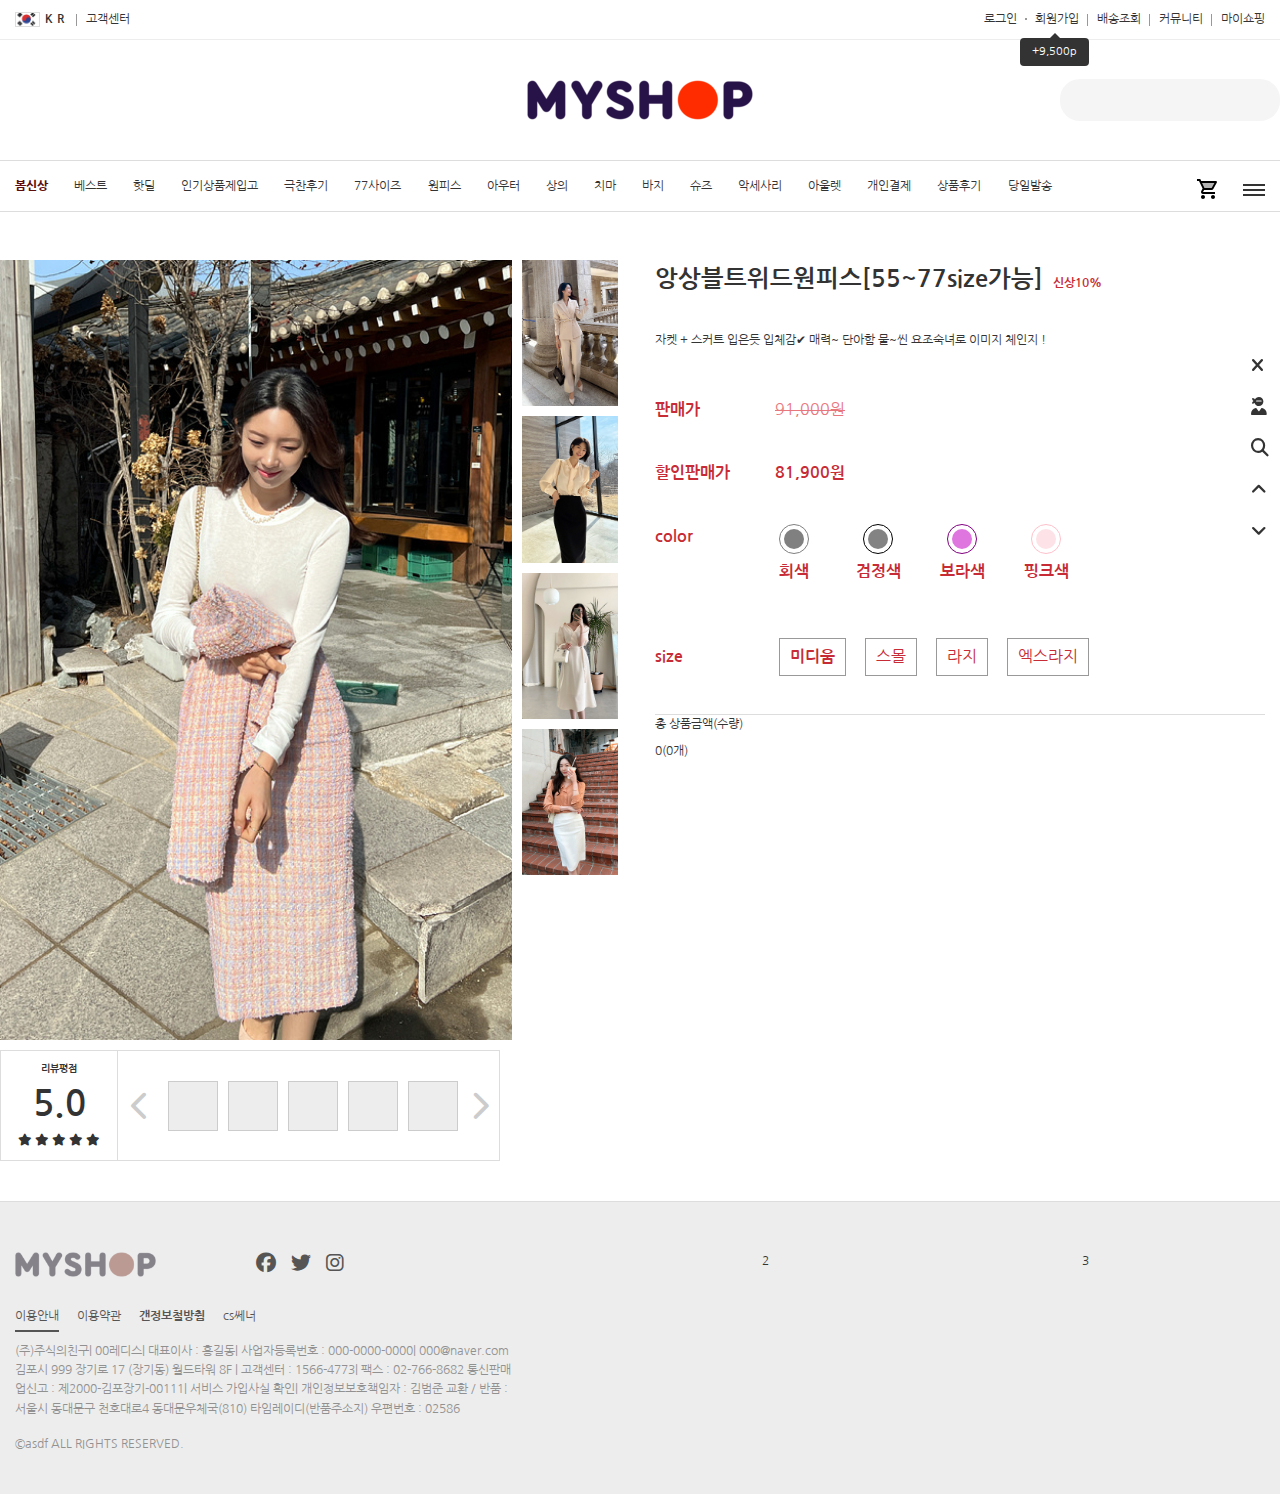
<file: main.html>
<!DOCTYPE html>
<html lang="ko">
<head>
    <meta charset="UTF-8">
    <meta http-equiv="X-UA-Compatible" content="IE=edge">
    <meta name="viewport" content="width=device-width, initial-scale=1.0">
    <title>myShop</title>
    <link rel="stylesheet" href="css/style.css">
</head>
<body>
    <header>
        <div class="topnav">
           <div class="container">
            <div class="row justify-content-between">
                <ul class="left-nav">
                    <li> <a href="main.html" class="strong"><span class="flags kr"></span>KR</a>
                        <ul class="trans-nav">
                           <li><a href="main.html"><span class="flags kr"></span>한국어</a></li>
                           <li><a href="main.html"><span class="flags en"></span>영어</a></li>
                           <li><a href="main.html"><span class="flags jp"></span>일본어</a></li>
                        </ul>
                    </li>
                    <li><a href="main.html">고객센터</a></li>
                </ul>
                <ul class="right-nav">
                    <li><a href="main.html">로그인</a></li>
                    <li><a href="main.html" class="register">회원가입</a></li>
                    <li><a href="main.html">배송조회</a></li>
                    <li><a href="main.html">커뮤니티</a>
                        <ul class="comunity-nav">
                            <li><a href="main.html">공지사항</a></li>
                            <li><a href="main.html">이벤트</a></li>
                            <li><a href="main.html">상품후기</a></li>
                            <li><a href="main.html">자주묻는질문</a></li>
                            <li><a href="main.html">VIP전용게시판</a></li>
                            <li><a href="main.html">배송문의</a></li>
                        </ul>
                    </li>
                    <li><a href="main.html">마이쇼핑</a></li>
                </ul>
            </div>
           </div>
        </div>
        <section class="container">
           <div class="header-section row">
               <a href="main.html" class="logo"></a>
               <!-- search -->
               <form class="search-form">
                 <label class="search">
                    <input type="search" class="search">
                    <button class="btn-search">
                        <span class="material-icons-two-tone">
                            search
                        </span>
                    </button>
                 </label>   
               </form>
           </div>
        </section>
        <nav>
            <div class="container">
                <div class="row mt-3">
                    <div class="col-lg-10">
                        <ul class="nav">
                           <li class="nav-item"><a href="main.html">봄신상</a></li>
                           <li class="nav-item"><a href="main.html">베스트</a></li>
                           <li class="nav-item"><a href="main.html">핫딜</a></li>
                           <li class="nav-item"><a href="main.html">인기상품제입고</a></li>
                           <li class="nav-item"><a href="main.html">극찬후기</a></li>
                           <li class="nav-item"><a href="main.html">77사이즈</a></li>
                           <li class="nav-item"><a href="main.html">원피스</a></li>
                           <li class="nav-item"><a href="main.html">아우터</a></li>
                           <li class="nav-item"><a href="main.html">상의</a></li>
                           <li class="nav-item"><a href="main.html">치마</a></li>
                           <li class="nav-item"><a href="main.html">바지</a></li>
                           <li class="nav-item"><a href="main.html">슈즈</a></li>
                           <li class="nav-item"><a href="main.html">악세사리</a></li>
                           <li class="nav-item"><a href="main.html">아울렛</a></li>
                           <li class="nav-item"><a href="main.html">개인결제</a></li>
                           <li class="nav-item"><a href="main.html">상품후기</a></li>
                           <li class="nav-item"><a href="main.html">당일발송</a></li>
                        </ul>
                    </div>
                    <div class="col-lg-2 text-right all">
                        <a href="main.html" class="cart" id="cart">
                            <span class="material-icons-two-tone">
                               shopping_cart
                            </span>
                        </a>
                        <a href="main.html" class="list-all newlist">
                            <span></span>
                            <span></span>
                            <span></span>
                        </a>
                    </div>
                </div>

                <!-- 장바구늬 스-->
                <div class="cart-view none">
                    <div class="cart-title">
                       <h1>shopping-box</h1>
                       <div class="cart-close" id="close">
                          <span class="material-icons-outlined">
                             close
                          </span>
                       </div>
                    </div>    
                    <div class="cart-body">
                        <ul class="tab">
                            <li class="active"><a href="javascript:void(0)" onclick="viewTab(0);">장바구니</a></li>
                            <li><a href="javascript:void(0)" onclick="viewTab(1);">최근본상품</a></li>
                            <li><a href="javascript:void(0)" onclick="viewTab(2);">관심상품</a></li>
                            <li><a href="javascript:void(0)" onclick="viewTab(3);">좋아요</a></li>
                        </ul>
                        <div class="tabcontent-box">
                           <div class="tabcontent active">
                               <div class="imgbox">
                                  <img src="images/001.gif" alt="001">
                               </div>
                               <div class="txtbox"></div>
                           </div>
                           <div class="tabcontent">
                              <div class="imgbox"></div>
                              <div class="txtbox"></div>
                           </div>
                           <div class="tabcontent">
                              <div class="imgbox"></div>
                              <div class="txtbox"></div>
                           </div>
                           <div class="tabcontent">
                              <div class="imgbox"></div>
                              <div class="txtbox"></div>
                           </div>
                        </div>
                    </div>
                    <div class="cart-bottom">
                        dd
                    </div>
                </div>

            </div>

            <!--sitemap -->
            <div class="sitemap" id="sitemap">
                 <div class="sitenav">
                    <div class="container">
                        <div class="row">
                            <div class="col-lg-5">
                                <div class="row border-right">
                                    <div class="col-md-6">
                                        <h1>카테고리</h1>
                                        <ul>
                                            <li><a href="main.html">봄신상</a></li>
                                            <li><a href="main.html">베스트</a></li>
                                            <li><a href="main.html">핫딜</a></li>
                                        </ul>
                                    </div>
                                    <div class="col-md-6">
                                       <ul class="mt-cat">
                                        <li><a href="main.html">인기상품재입고</a></li>
                                        <li><a href="main.html">77사이즈</a></li>
                                        <li><a href="main.html">원피스</a></li>
                                        <li><a href="main.html">아우터</a></li>
                                        <li><a href="main.html">상의</a></li>
                                        <li><a href="main.html">치마</a></li>
                                        <li><a href="main.html">바지</a></li>
                                        <li><a href="main.html">슈즈</a></li>
                                        <li><a href="main.html">악세사리</a></li>
                                        <li><a href="main.html">아울렛</a></li>
                                        <li><a href="main.html">개인결제</a></li>
                                        <li><a href="main.html">당일배송</a></li>
                                       </ul>
                                    </div>
                                </div>
                            </div>
                            <div class="col-lg-7">
                                <div class="row">  
                                   <div class="col-md-4 border-right">
                                       <h1>커뮤니티</h1>
                                       <ul>
                                        <li><a href="main.html">공지사항</a></li>
                                        <li><a href="main.html">이벤트</a></li>
                                        <li><a href="main.html">상품후기</a></li>
                                        <li><a href="main.html">자주묻는질문</a></li>
                                        <li><a href="main.html">VIP전용게시판</a></li>
                                        <li><a href="main.html">배송문의</a></li>
                                        <li><a href="main.html">교환/반품문의</a></li>
                                        <li><a href="main.html">배송전 취소/변경</a></li>
                                        <li><a href="main.html">입금/기타문의</a></li>
                                        <li><a href="main.html">상품문의</a></li>
                                        <li><a href="main.html">고디/재입고문의</a></li>
                                       </ul>
                                   </div>
                                   <div class="col-md-4 border-right">
                                       <h1>쇼핑</h1>
                                       <ul>
                                        <li><a href="main.html">장바구니</a></li>
                                        <li><a href="main.html">배송조회</a></li>
                                        <li><a href="main.html">내 쿠폰</a></li>
                                        <li><a href="main.html">좋아요</a></li>
                                        <li><a href="main.html">관심상품</a></li>
                                        <li><a href="main.html">최근 본 상품</a></li>
                                       </ul>
                                   </div>
                                   <div class="col-md-4">
                                       <h1>개인정보</h1>
                                       <ul>
                                        <li><a href="main.html">마이쇼핑</a></li>
                                        <li><a href="main.html">로그인</a></li>
                                        <li><a href="main.html">회원가입</a></li>
                                        <li><a href="main.html">아이디 찾기</a></li>
                                        <li><a href="main.html">비밀번호 찾기</a></li>
                                       </ul>
                                   </div>
                                </div>
                            </div>
                        </div>
                    </div>
                 </div>
            </div>

        </nav>
    </header>
    <div class="container mt-5">
        <div class="row">
            <div class="col-lg-6">
                <div class="row">
                    <div class="bimgbox">
                       <img src="images/pd/022.jpg" id="bimg" alt="01">
                       <div class="best-rv d-flex">
                           <div class="rv-star">
                              <h5>리뷰평점</h5>
                              <p>5.0</p>
                              <p>
                                  <i class="fa-solid fa-star"></i>
                                  <i class="fa-solid fa-star"></i>
                                  <i class="fa-solid fa-star"></i>
                                  <i class="fa-solid fa-star"></i>
                                  <i class="fa-solid fa-star"></i>
                              </p>
                           </div>
                           <div class="rv-pt">
                             <div class="pt-in" id="ptIn">
                                <a href="#" class="svbox"></a>
                                <a href="#" class="svbox"></a>
                                <a href="#" class="svbox"></a>
                                <a href="#" class="svbox"></a>
                                <a href="#" class="svbox"></a>
                                <a href="#" class="svbox"></a>
                                <a href="#" class="svbox"></a>
                                <a href="#" class="svbox"></a>
                             </div>   
                           </div>
                           <i id="btn-left" class="fa-solid fa-chevron-left"></i>
                           <i id="btn-right" class="fa-solid fa-chevron-right"></i>
                       </div>
                    </div>
                    <div class="simgbox">
                        <img src="images/pd/001.jpg" class="simg" alt="01">
                        <img src="images/pd/002.jpg" class="simg" alt="01">
                        <img src="images/pd/003.jpg" class="simg" alt="01">
                        <img src="images/pd/004.jpg" class="simg" alt="01">
                    </div>
                </div> 
            </div>
            <div class="col-lg-6">
                <form id="shopform" name="shopform" method="post">
                    <ul class="mainProduct">
                        <li class="subject"><h1>앙상블트위드원피스[55~77size가능]<span>신상10%</span></h1></li>
                        <li><p>자켓 + 스커트 입은듯 입체감✔ 매력~ 단아함 물~씬 요조숙녀로 이미지 체인지 !</p></li>
                        <li class="big"><label>판매가</label><del>91,000원</del></li>
                        <li class="big"><label>할인판매가</label><strong>81,900원</strong><span class="salem"></span></li>
                        <li class="big rootColors"><label>color</label>
                                <label class="colors rgray"><input type="radio" class="color" name="color" value="회색" checked><span></span><p>회색</p></label>
                                <label class="colors rblack"><input type="radio" class="color" name="color" value="검정색"><span></span><p>검정색</p></label>
                                <label class="colors purple"><input type="radio" class="color" name="color" value="보라색"><span></span><p>보라색</p></label>
                                <label class="colors pink"><input type="radio" class="color" name="color" value="핑크색"><span></span><p>핑크색</p></label>          
                        </li>
                        <li class="big"><label>size</label>
                            <label class="sizes m"><input type="radio" class="size" name="size" value="미디움" checked><p>미디움</p></label>
                            <label class="sizes s"><input type="radio" class="size" name="size" value="스몰"><p>스몰</p></label>
                            <label class="sizes l"><input type="radio" class="size" name="size" value="라지"><p>라지</p></label>
                            <label class="sizes xl"><input type="radio" class="size" name="size" value="엑스라지"><p>엑스라지</p></label>
                        </li>
                    </ul>
                    <div id="addProduct"></div>                          
                    <div class="total">
                        <label>총 상품금액<span>(수량)</span></label>
                        <div>0<span>(0개)</span></div>
                    </div>
                    <input type="hidden" name="price" id="price" value="81900">
                    <input type="hidden" name="title" id="title" value="앙상블트위드원피스">
                    <input type="hidden" name="totalprice" id="totalprice">
                    
                </form>
            </div>
        </div>
    </div>
   
 <!--- footer -->
<footer>
    <div class="container">
        <div class="row">
            <div class="col-lg-5">
                <div class="bglogobox">
                    <img src="images/logo.png" alt="shop" class="bglogo">
                    <a href="main.html"><i class="fa-brands fa-facebook"></i></a>
                    <a href="main.html"><i class="fa-brands fa-twitter"></i></a>
                    <a href="main.html"><i class="fa-brands fa-instagram"></i></a>
                </div>
                <div class="footer-nav">
                    <a href="main.html" class="act">이용안내</a>
                    <a href="main.html">이용약관</a>
                    <a href="main.html"><strong>갠정보철방췸</strong></a>
                    <a href="main.html">cs쎄너</a>
                </div>
                <div class="address">
                   <p>(주)주식의친구| 00레디스| 대표이사 : 홍길동| 사업자등록번호 : 000-0000-0000| 000@naver.com</p>
                   <address>
                    김포시 999 장기로 17 (장기동) 월드타워 8F | 고객센터 : 1566-4773| 팩스 : 02-766-8682
                    통신판매업신고 : 제2000-김포장기-00111| 서비스 가입사실 확인| 개인정보보호책임자 : 김범준
                    교환 / 반품 : 서울시 동대문구 천호대로4 동대문우체국(810) 타임레이디(반품주소지) 우편번호 : 02586
                   </address>
                   <p>&copy;asdf ALL RIGHTS RESERVED.</p>
                </div>
            </div>
            <div class="offset-lg-2 col-lg-3">2</div>
            <div class="col-lg-2">3</div>
        </div>
    </div>
</footer>
<div class="quick">
    <ul class="quick-btns">
        <li onclick="viewQuick()"><i class="fa-solid fa-xmark"></i></li>
        <li><i class="fa-solid fa-user-ninja"></i></li>
        <li><i class="fa-solid fa-magnifying-glass"></i></li>
        <li><i class="fa-solid fa-angle-up"></i></li>
        <li><i class="fa-solid fa-angle-down"></i></li>
    </ul>
    <div class="quick-com">
        <div class="quick-logo"><img src="images/logo.png" alt="logo"></div>
        <div class="quick-link">
            <a href="main.html">로그인</a> <span></span>
            <a href="main.html">회원가입</a>
        </div>
        <div clas="quick-board">
            <h1>board</h1>
            <ul>
                <li><a href="main.html">공지사항</a></li>
                <li><a href="main.html">이벤트</a></li>
                <li><a href="main.html">상품후기</a></li>
                <li><a href="main.html">자주묻는질문</a></li>
                <li><a href="main.html">vip전용게시판</a></li>
                <li><a href="main.html">배송문의</a></li>
                <li><a href="main.html">교환/반품문의</a></li>
                <li><a href="main.html">배송전 취소/변경</a></li>
                <li><a href="main.html">입금/기타문의</a></li>
                <li><a href="main.html">상품문의</a></li>
                <li><a href="main.html">코디/재입고문의</a></li>
            </ul>
        </div>

        <div class="quick-center">
            <h1>cs center</h1>
            <p>기업은행 000 00000 0000</p>
            <p>농협은행 000 00000 0000</p>
            <p>신한은행 000 00000 0000</p>
            <p>국민은행 000 00000 0000</p>
            <p>예금주 홍길동</p>
        </div>
        <div class="quick-service">
            <p class="tel">
                <a href="tel:1566-4773">1566-4773</a>
            </p>
            <ul>
                <li>평일/오전10시~오후4시</li>
                <li>점심/오후12시 ~ 오후1시</li>
                <li>토,일,공휴일 휴무</li>
                <li> 
                    <a href="main.html"><i class="fa-brands fa-facebook"></i></a>
                    <a href="main.html"><i class="fa-brands fa-twitter"></i></a>
                    <a href="main.html"><i class="fa-brands fa-instagram"></i></a>
                </li>
            </ul>    
        </div>
    </div>
</div>
    <script src="js/shop.js"></script>
    <!-- <script src="js/shoplist.js"></script> -->
</body>
</html>
</file>
<file: css/style.css>
@import url('bootstrap-reboot.min.css');
@import url('bootstrap-grid.min.css');
@import url('https://fonts.googleapis.com/css2?family=Nanum+Gothic:wght@400;700;800&display=swap');
@import url('https://fonts.googleapis.com/css2?family=Material+Icons+Outlined');
@import url('https://fonts.googleapis.com/css2?family=Material+Icons+Two+Tone');
@import url('https://cdnjs.cloudflare.com/ajax/libs/font-awesome/6.3.0/css/all.min.css');
html,body{
    height:100%;
}
body{
    font-family: 'Nanum Gothic', sans-serif;
    font-size: 12px;
    line-height:1.6;
    color:#333;
    margin:0;
}
.container{
    max-width:1320px;
}
.border-right{
    border-right:1px solid #ddd;
}

/***################## HEADER #####################***/
header{
    width:100%;
}
.topnav{
    background-color:#fff;
    height:40px;
    border-bottom:1px solid #ededed;
    width:100%;
    padding-top:10px;
    position:absolute;
    z-index:2;
}
.left-nav,.right-nav{
    list-style:none;
    margin:0;
    padding:0;
}

.right-nav>li,
.left-nav>li{
    position:relative;
    display:inline-block;
}
.left-nav a{
    margin-left:15px;
    color:#333;
    text-decoration:none;
}
.right-nav a{
    margin-right:15px;
    color:#333;
    text-decoration:none;
}
span.flags{
    display:inline-block;
    width:25px;
    height:15px;
    vertical-align:middle;
    margin-right:5px;
    border:1px solid #ddd;
    background: url(../images/flags.png) no-repeat;
    background-size:290px;
}
span.flags.kr{
    background-position:-44px -89px;
}
span.flags.en{
    background-position:-78px -188px;
}
span.flags.jp{
    background-position:-7px -89px;
}
a.strong{
    font-weight:700;
    letter-spacing:4px;
}
.left-nav>li::before,
.right-nav>li::before{
    content:"";
    width:1px;
    height:12px;
    background:#999;
    position:absolute;
    top:4px;
    left:-10px;
}
.left-nav>li::before{
    left:5px;
}
.left-nav>li:first-child::before,
.right-nav>li:first-child::before{
    background:transparent;
}
.right-nav>li:nth-child(2)::before{
    height:2px;
    width:2px;
    top:8px;
}
li>ul{
    list-style:none;
    margin:0;
    padding:0;
    padding-top:10px;
    background-color:#fff;
    border-bottom:1px solid #ededed;
    position:absolute;
    box-shadow:0px 2px 4px 0 rgba(0,0,0,0.09);
}
li>ul>li{
    padding-top:3px;
    padding-bottom:3px;
}
.text-right{
    text-align:right;
}
.text-center{
    text-align:center;
}
.trans-nav{
   width:110px;
   left:-8px;
   z-index:100;
   display:none;
   transition:300ms;
   box-shadow:0px 4px 2px 0 rgba(0,0,0,0.09);
}
.comunity-nav{
  width:110px;
  text-align:left;
  left:-12px;
  z-index:100;
  display:none;
  transition:300ms;
  box-shadow:0px 8px 0px 0 rgb(0,0,0,0),
             0px 2px 2px 0 rgba(0,0,0,0.09),
}
.comunity-nav li{
    padding-left:13px;
    border-left:1px solid #ddd;
    border-right:1px solid #ddd;
}
.left-nav>li:first-child:hover>ul.trans-nav{
    display:block;
}
.right-nav>li:nth-child(4):hover>ul.comunity-nav{
    display:block;
}
/*** under line ***/
.left-nav>li::after,
.right-nav>li::after{
    content:"";
    display:block;
    position:absolute;
    left:12px;
    right:0;
    bottom:-11px;
    border:1px solid #333;
    transform: scaleX(0);
    transition: transform 300ms;
}
.right-nav>li::after{
    left:-5px;
}
.left-nav>li:hover::after,
.right-nav>li:hover::after{
    transform: scaleX(0.8);
}
.trans-nav::after,
.comunity-nav::after{
    content:"";
    display:block;
    position:absolute;
    left:12px;
    right:0;
    bottom:-5px;
    border:2px solid #333;
    transform: scaleX(0);
    transition: transform 300ms;
}
.trans-nav:hover::after,
.comunity-nav:hover::after{
    transform: scaleX(1);
}

/** register 9500point **/
a.register{
    position:relative;
}
a.register::after{
    content:"+9,500p";
    display:block;
    position:absolute;
    padding:5px 12px;
    background:#333;
    color:#fff;
    font-size:11px;
    border-radius:4px;
    top:25px;
    left:-15px;
    animation-name: registerAddpoint;
    animation-duration:1.2s;
    animation-iteration-count: infinite;
}
a.register::before{
    content:"";
    width:0;
    height:0;
    position:absolute;
    top:15px;
    left:15px;
    border-bottom:5px solid #333;
    border-left:5px solid transparent;
    border-right:5px solid transparent;
    border-top:5px solid transparent;
    animation-name: registerAddpoint;
    animation-duration:1.2s;
    animation-iteration-count: infinite;
}
@keyframes registerAddpoint{
    20%{
      transform: translateY(5px);
      opacity:0.5;
    }
    30%{
        transform: translateY(0px);
        opacity:1;
    }
    40%{
        transform: translateY(5px);
    }
    50%{
        transform: translateY(0px);
    }

}

/******** HEADER SECTION ***********/
.header-section{
    height:160px;
    justify-content: center;
    align-items: center;
    padding-top: 40px;
    position:relative;
}
.logo{
    display:inline-block;
    width: 226px;
    height:40px;
    background:url(../images/logo.png) no-repeat;
    background-size:100%;
}

/***************nav ***************/
nav{
    width:100%;
    height:52px;
    border-top:1px solid #ddd;
    border-bottom:1px solid #ddd;
    position: relative;
}
.search-form{
    position:absolute;
    right:0;
    padding:3px 5px;
    background-color:#f5f5f5;
    border-radius:20px;
    width:220px;

}
.search, .btn-search{
    outline:none;
    border:none;
    background:transparent;
    font-size:16px;
}
.btn-search{
    padding:0;
    position:absolute;
}
ul.nav{
    list-style:none;
    margin:0;
    padding:0;
    display: flex;
    justify-content: space-between;
    align-items: center;
}
ul.nav a{
    color:#333;
    text-decoration:none;
}
ul.nav>li:first-child>a{
    font-weight:800;
    color:#5e0d0d;
}
.all>a{
    display: inline-block;
    margin-left: 20px;
    color: #333;
    text-decoration: none;
}
.list-all{
    width: 22px;
    height: 22px;
    position:relative;
}
.list-all>span{
    display: block;
    position: absolute;
    width: 100%;
    height: 2px;
    background: #333;
    transition: all 400ms;
}

.list-all>span:first-child{
    top:5px;
    left:0;
}
.list-all>span:nth-child(2){
    top:10px;
    left:0;
}
.list-all>span:last-child{
    top:15px;
    left:0;
}

.newlist:hover>span:first-child{
    width:2px;
    top:10px;
    left:0;
}
.newlist:hover>span:nth-child(2){
    width:2px;
    top:10px;
    left:10px;
}
.newlist:hover>span:last-child{
    width:2px;
    top:10px;
    left:20px;
}
.list-all.close>span:first-child{
    transform:rotate(45deg);
    top:10px;
}
.list-all.close>span:nth-child(2){
    opacity: 0;
}
.list-all.close>span:last-child{
    transform:rotate(-45deg);
    top: 10px;
}

/***** site map ******/
.sitemap{
    width:100%;
    height:100%;
    position:fixed;
    background-color: rgba(0,0,0,0.09);
    z-index: 1;
    display: none;
}
.sitenav{
    background: #fff;
    padding:40px;
}

.sitenav ul{
    list-style: none;
    margin: 0;
    padding: 0;
}
.sitenav li>a{
    display:block;
    padding-bottom:10px;
    color:#999;
}
.col-md-6 .mt-cat{
    margin-top: 40px;
}

.cart-view{
    width:350px;
    padding:40px;
    border:1px solid #ddd;
    background-color: #fff;
    position:absolute;
    right: 298px;
    top:50px;
    z-index: 100;
}
.none{
    display: none;
}
.cart-title{
    display:flex;
    padding-bottom: 10px;
    border-bottom: 1px solid #333;
    justify-content: space-between;
}
.cart-title h1{
    font-size:16px;
    text-transform:uppercase;
}
.cart-close{
    cursor: pointer;
    width:24px;
    height:24px;
    transition: all 300ms;
}
.cart-close:hover{
    transform:rotateZ(-180deg);
    transform-origin: 12px 12px;
}
.cart-body{
    border-bottom: 1px solid #ddd;
    padding-bottom: 20px;
}
ul.tab{
    list-style: none;
    margin: 0;
    padding:0;
    display: flex;
}
ul.tab>li{
    padding-top:15px;
    padding-bottom:10px;
    margin-right: 10px;
    position:relative;

}
ul.tab>li>a{
    color:#333;
    text-decoration: none;
}
.tab>li.active>a{
    font-weight:900;
}
.tab>li::after{
    content:"";
    height:3px;
    width:100%;
    left:0;
    bottom:0;
    background-color: #333;
    position: absolute;
    transform:scaleX(0);
    transition: all 300ms;
}
.tab>li.active::after,
.tab>li:hover::after{
    transform: scaleX(1);
}

.cart-bottom{
    padding-top:10px;
    padding-bottom:10px;
}
.tabcontent-box{
    position: relative;
    padding-top: 20px;
    padding-bottom: 20px;
    min-height: 140px;
}
.tabcontent{
    opacity: 0;
    position: absolute;
    display: flex;
}
.tabcontent.active{
    opacity:1;
}
.tabcontent .imgbox{
    width:50px;
    height:50px;
}
.tabcontent .imgbox img{
    width:50px;
    height:50px;
    object-fit: cover;
}
.tabcontent .txtbox{
    width:calc(100% - 60px);
    height:50px;
}

/***** hero *****/
.ovhidden{
    overflow: hidden;
}
.img-slide{
    display: none;
}
.img-slide img,
.shopstreet img{
    width:100%;
    height:600px;
    object-fit: cover;
}

.fade{
    animation-name: fade;
    animation-duration: 1.5s;
}
ul.paging-img{
    list-style: none;
    margin: 0;
    padding: 0;
    display: flex;
    justify-content: center;
    position:absolute;
    z-index: 2;
    bottom:20px;
    width:100%;
}
ul.paging-img li{
    width:12px;
    height:12px;
    border-radius: 50%;
    background-color: rgba(0,0,0,0.3);
    margin-left: 10px;
    margin-right: 10px;
    border: 3px solid rgba(255,255,255,0.3);
}
ul.paging-img li.active{
    background: rgba(0,0,0,0.7);
    border: 3px solid rgba(255,255,255,0.7);
}

@keyframes fade{
    from{opacity: 0.3;}
    to{opacity: 1;}
}

/* 주간 베스트 */
.shoptitle{
    position: relative;
    font-size:15px;
}
.shoptitle::after{
    content:"";
    border-bottom:0.5px solid #666;
    border-top:0.5px solid #666;
    width:100%;
    height:3px;
    position: absolute;
    bottom:-10px;
    left:0;
}
.best-tab{
    display: flex;
    margin: 0;
    padding: 0;
    list-style: none;
    padding-left: 15px;
    width:100%;
}
.best-tab>li{
    font-size:18px;
    margin-right: 30px;
    margin-left: 30px;
    cursor: pointer;
    padding:5px 20px;
}
.tablinks:hover,
.tablinks.active{
    font-weight: 700;
    border-bottom: 3px double pink;
}
.best-tabcontent{
    padding:20px 15px;
    margin-top:20px;
    width:100%;
    display:none;
}
.best-tabcontent a{
    display: block;
    width:20%;
    padding:15px;
    position:relative;
}
.best-tabcontent img{
    max-width: 100%;
}
.best-tabcontent h2{
    color:#fff;
    position: absolute;
    bottom:45px;
    left:30px;
    padding-left: 5px;
    padding-right: 5px;
}
.best-tabcontent p{
    color:#fff;
    position: absolute;
    bottom:10px;
    left:30px;
    font-size:14px;
    padding-left: 5px;
    padding-right: 5px;
}
.best-tabcontent a:hover h2,
.best-tabcontent a:hover p{
    background: rgba(0,0,0,0.3);

}

.listview>div{
    margin-left: 40px;
    margin-right: 40px;
}
.listbox{
    width:40px;
    height:40px;
    background: url('../images/list03.svg') no-repeat;
}
.listbox:hover{
    background: rgb(253,218,214) url('../images/list03_hover.svg') no-repeat;
}

.box4{
    width:40px;
    height:40px;
    background: url('../images/list02.svg') no-repeat;
}
.box4:hover{
    background: rgb(253,218,214) url('../images/list02_hover.svg') no-repeat;
}

.box3{
    width:40px;
    height:40px;
    background: url('../images/list01.svg') no-repeat;
}
.box3:hover{
    background: rgb(253,218,214) url('../images/list01_hover.svg') no-repeat;
}

/* 광고배너 */
.wbc{
    text-align: center;
}
.wbc img{
    width:100%;
    max-width:100%;
}

/* 세개 네개 보기 디자인 */
.pd-list{
    list-style: none;
    padding: 0;
    margin: 0;
}
.pd-list li{
    padding-top: 4px;
    padding-bottom: 4px;
}
.pd-list li:first-child span{
    display: inline-block;
    width: 8px;
    height: 8px;
    border-radius: 50%;
    margin-right: 4px;
}
.gray{
    background: gray;
}
.blue{
    background: blue;
}
.black{
    background: black;
}
.white{
    border: 1px solid #ddd;
}
.navy{
    background: navy;
}
span.pink{
    display: inline-block;
    width: 8px;
    height: 8px;
    border-radius: 50%;
    margin:0;
    padding:0;
    margin-right: 4px;
    background:pink;
}
span.beige{
    background: beige;
    border-bottom: 1px solid #e3e3e3;
}
.pd-title{
    border-bottom: 1px solid #e3e3e3;
}
.pd-title h1{
    font-size: 14px;
}
li del{
    color: #999;
}
.pd-list p{
    margin: 0;
    padding: 0;
}
li.last span{
    color:#c72b35
}
li.last span{
    padding-right: 3px;
}
li.last span:not(:last-child)::after{
    content: "/";
    display: inline-block;
    padding-left: 6px;
}
.pdlist img{
    width:100%;
}


/**** footer ****/
footer{
    background-color: #ededed;
    padding-top:50px;
    padding-bottom:40px;
    border-top:1px solid #ddd;
    margin-top:40px;
}
.bglogobox{
    display: flex;
    align-items: center;
}
.bglogo{
    height:25px;
    filter:grayscale(70%);
    opacity: 0.5;
    margin-right: 100px;
}
.bglogobox a{
    color:#555;
    margin-right: 15px;
}
.bglogobox a i{
    font-size: 20px;
}
.footer-nav{
    margin-top:30px;
    margin-bottom:10px;
}
.footer-nav a{
    margin-right:15px;
    display: inline-block;
    position:relative;
    color:#555;
    padding-bottom:4px;
    text-decoration: none;
}
.footer-nav a.act{
    border-bottom:2px solid #555;
}
.footer-nav a::after{
    content:"";
    position:absolute;
    left:0;
    right:0;
    bottom:2px;
    display: block;
    height:1px;
    background: #555;
    transform:scaleX(0);
    transition: 300ms;
}
.footer-nav a:hover::after{
    transform:scaleX(1);
}
.address p{
    margin:0;
    padding:0;
    color:#919191;
}
.address p strong{
    color:#000;
}
.address address{
    color:#919191;
}
.address address strong{
    color:#000;
    font-weight: 300;
}
.address address a{
    display: block;
    margin-top:15px;
}
.cscenter strong{
    font-weight: 800;
}
span.row .col-4{
    font-size:11px;
}
span.row .col-8{
    font-size: 10px;
}
span.row .col-4 p{
    margin:0;
    padding:0;
    margin-bottom:3px;
}
span.row .col-8 p{
    margin:0;
    padding:0;
    margin-bottom:5px;
}

/**** quick ****/
.quick{
    position: fixed;
    width:220px;
    height:100%;
    top:0;
    right:-220px;
    background-color: #fff;
    border-left:1px solid #ddd;
    transition: 300ms;
    padding-top:50px;
    padding-left:30px;
    padding-right: 30px;
}
.quick.action{
    right:0;
}
ul.quick-btns{
    list-style: none;
    margin: 0;
    padding:0;
    position:absolute;
    left:-30px;
    top: 50%;
    transform: translateY(-50%);
}
ul.quick-btns li{
    margin-top: 20px;
    margin-bottom: 20px;
}
ul.quick-btns i{
    font-size:18px;
    cursor: pointer;
}

.quick-logo{
    text-align: center;
    margin-bottom:18px;
}
.quick-logo img{
    width:110px;
}
.quick-link{
    text-align: center;
    padding-bottom:20px;
    border-bottom: 1px dotted #c4c4c4;
    margin-bottom: 50px;
}
.quick-link a{
    text-decoration: none;
    color:#000;
}
.c-bar{
    display: inline-block;
    width:1px;
    height:10px;
    background-color: #c4c4c4;
    margin-left:7px;
    margin-right: 3px;
}

.quick-board h1{
    font-size:12px;
    font-weight: bold;
    border-bottom:1px solid #000;
    position: relative;
    padding-bottom:5px;
}
.quick-board h1::after{
    content:"";
    position: absolute;
    left:0;
    bottom:0;
    width:42px;
    height:3px;
    background-color: #000;
}
.quick-board ul{
    padding-left:20px;
    list-style:none;
}
.quick-board ul li a{
    display: inline-block;
    text-decoration: none;
    color:#000;
    margin:5px 0;
}
.quick-board ul li{
    position: relative;;
}
.quick-board ul li::before{
    content:"";
    position: absolute;
    width:2px;
    height:2px;
    top:14px;
    left:-10px;
    background-color: #000;
}
.quick-center h1{
    font-size:12px;
    font-weight: bold;
    border-bottom:1px solid #000;
    position: relative;
    padding-bottom:5px;
}
.quick-center h1::after{
    content:"";
    position: absolute;
    left:0;
    bottom:0;
    width:65px;
    height:3px;
    background-color: #000;
}
.quick-center ul{
    padding:0;
    list-style: none;
}
.quick-center ul li a{
    font-size:6px;
}
.tel a{
    color:#000;
}
.quick-service ul{
    padding:0;
    list-style: none;
}
.quick-service ul li a{
    color:#000;
}
.quick-service ul li:last-child{
    margin-top:20px;
}

/*************************/
/******** main.html ******/
.bimgbox{
    width:80%;
}
.bimgbox img{
    width:100%;
}
.simgbox{
    padding-left: 10px;
    padding-right: 22px;
    width:20%;
}
.simgbox img{
    width:100%;
    margin-bottom: 10px;
}
.best-rv{
    margin-top: 10px;
    border:1px solid #ddd;
    width:500px;
    position:relative;
}
.rv-star{
    border-right:1px solid #ddd;
    text-align: center;
    padding:10px;
    width: 117px;
}
.rv-star p{
    margin-bottom:0;
}
.rv-star p:first-of-type{
    font-size:35px;
    font-weight: 600;
    line-height: 1.1;
    margin-bottom:7px;
}
.rv-pt{
    margin-left:50px;
    width:290px;
    overflow:hidden;
    position:relative;
}
.pt-in{ 
    display:flex;
    position:absolute;
    top:30px;
    left:0px;
}
.svbox{
   width:50px;
   height:50px;
   display:block;
   background:#ededed;
   border:1px solid #ccc;
   margin-right:10px;
}
.fa-chevron-left,
.fa-chevron-right{
    position:absolute;
    font-size:30px;
    color:#ccc;
    top:40px;
    cursor:pointer;
}
.fa-chevron-left{
    left:130px;
}
.fa-chevron-right{
    right:10px;
}
.mainProduct{
    list-style: none;
    margin:0;
    padding:0;
    border-bottom: 1px solid #ddd;
}
.mainProduct>li:not(:first-child){
    padding-top:15px;
    padding-bottom:15px;
}
.mainProduct>li:last-child{
    padding-bottom:30px;
}
.subject{
    padding-bottom:10px;
}
.subject span{
    font-size:12px;
    color:#c72b35;
    margin-left:10px;
}
.big{
    font-size:16px;
    color:#c72b35;
}
.big label{
    font-weight: 600;
    display: inline-block;
    width:120px;
}
.big del{
    color:#e8767d;
}
.salem{
    font-size:12px;
    margin-left:15px;
    color:#333;
}
.addProduct{
    list-style: none;
    display:flex;
    padding-top: 10px;
    padding-bottom: 10px;
    border-bottom:1px solid #ddd;
}
.addProduct li.title{
    width:60%;
}
.addProduct li#add{
    width:17%;
}
.addProduct li#remove{
    width:6%;
}
.addProduct li#totalP{
    width:17%;
}
.addbox{
    border:1px solid #ddd;
    width:50px;
    display:flex;
    justify-content: space-between;
}
input[type=radio].color,
input[type=radio].size{
    display: none;
}
/** color box **/
label.colors{
    position:relative;
    display:inline-block;
    width:80px;
    cursor:pointer;
    vertical-align: top;
    text-align: center;
}
label.colors.rgray{
    margin-left: -25px;
}
label.colors span{
    display:block;
    width:30px;
    height:30px;
    border-radius:50%;
    border-width:1px;
    border-style:solid;
    margin-right:10px;
    position:absolute;
    top:0;
    left:50%;
    transform: translateX(-50%);
}
label.colors.rgray span{
    border-color:gray;
}
label.colors.rblack span{
    border-color:black;
}
label.colors.purple span{
    border-color:purple;
}
label.colors.pink span{
    border-color:pink;
}
label.colors span::after{
    display:block;
    content:"";
    width:20px;
    height:20px;
    position:absolute;
    top:4px;
    left:4px;
    border-radius:50%;
}
input[type=radio]:checked~p{
    font-weight:700;
}
label.colors.rgray input[type=radio]:checked+span::after{
    background: gray;
}
label.colors.rblack input[type=radio]:checked+span::after{
    background: black;
}
label.colors.purple input[type=radio]:checked+span::after{
    background: purple;
}
label.colors.pink input[type=radio]:checked+span::after{
    background: pink;
}
label.colors.rgray span::after{ background:rgb(209, 208, 208); }
label.colors.rblack span::after{ background:rgb(131, 131, 131); }
label.colors.purple span::after{ background:rgb(223, 117, 223); }
label.colors.pink span::after{ background:rgb(253, 227, 231); }

.colors p{
    margin-top: 35px;
}

label.sizes{
    border:1px solid #999;
    padding:5px 10px;
    width:auto;
    position: relative;
    display: inline-block;
    cursor: pointer;
    margin-right: 15px;
}
label.sizes p{
    margin:0;
    padding:0;
    text-align: center;
    font-weight: 400;
}

/*** 상품 가격 출력 ***/

.addProduct p{
    margin-bottom:5px;
}
.addProduct .title p:nth-child(2){
    font-size:16px;
    font-weight:bold;
}
.addbox span{
    display:inline-block;
    width:80px;
    padding-top:10px;
    padding-bottom:5px;
    padding-right:5px;
    text-align:right;
}
li#add{
    display:flex;
    align-items:center;
}
.pmbox>div{
    margin:0;
    padding:0px 5px;
    background:#e3e3e3;
    cursor:pointer;
}
.pmbox>div>i{
    line-height:1;
    padding:0;
}
.listclose{
    margin-left: 10px;
    cursor: pointer;
}
.listclose i{
    font-size: 18px;
    color: #999;
}
.totalP{
    display: flex;
    justify-content: flex-end;
    align-items: center;
    font-weight: 800;
    font-size: 15px;
}
</file>
